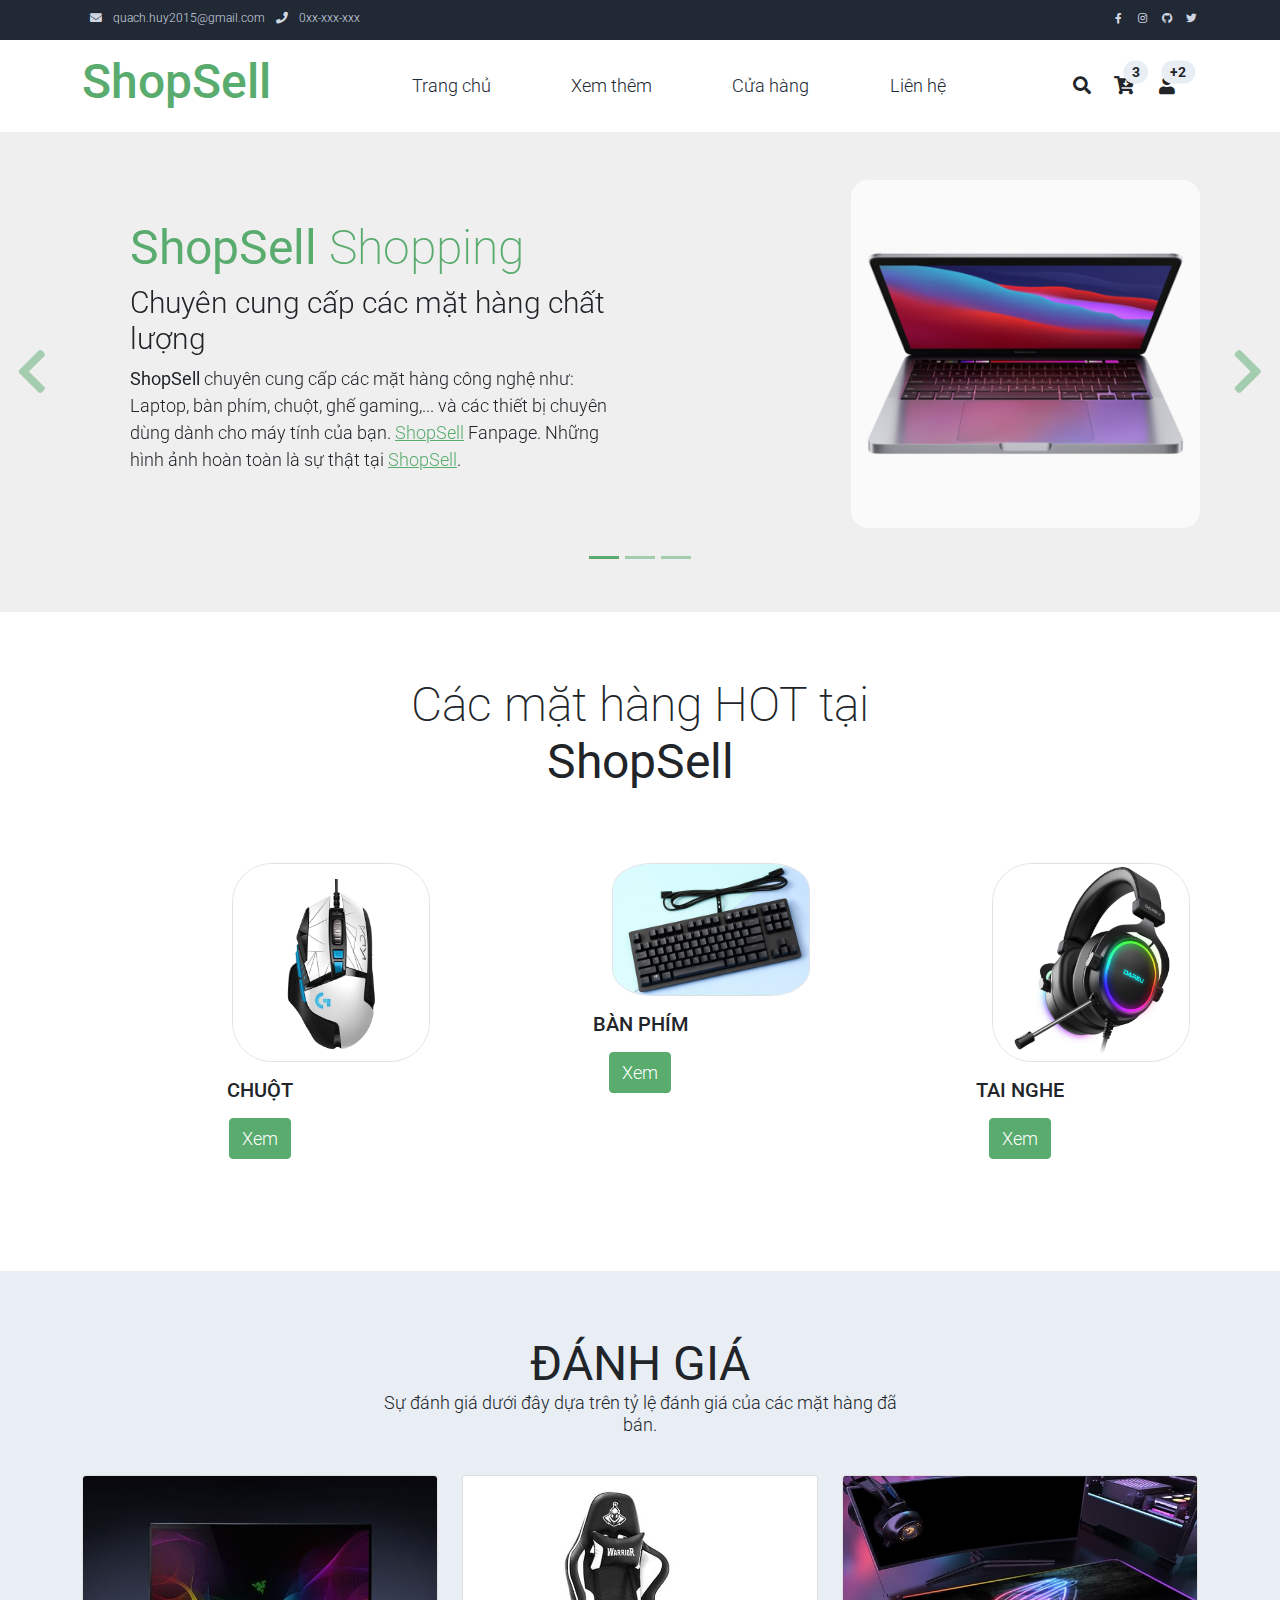
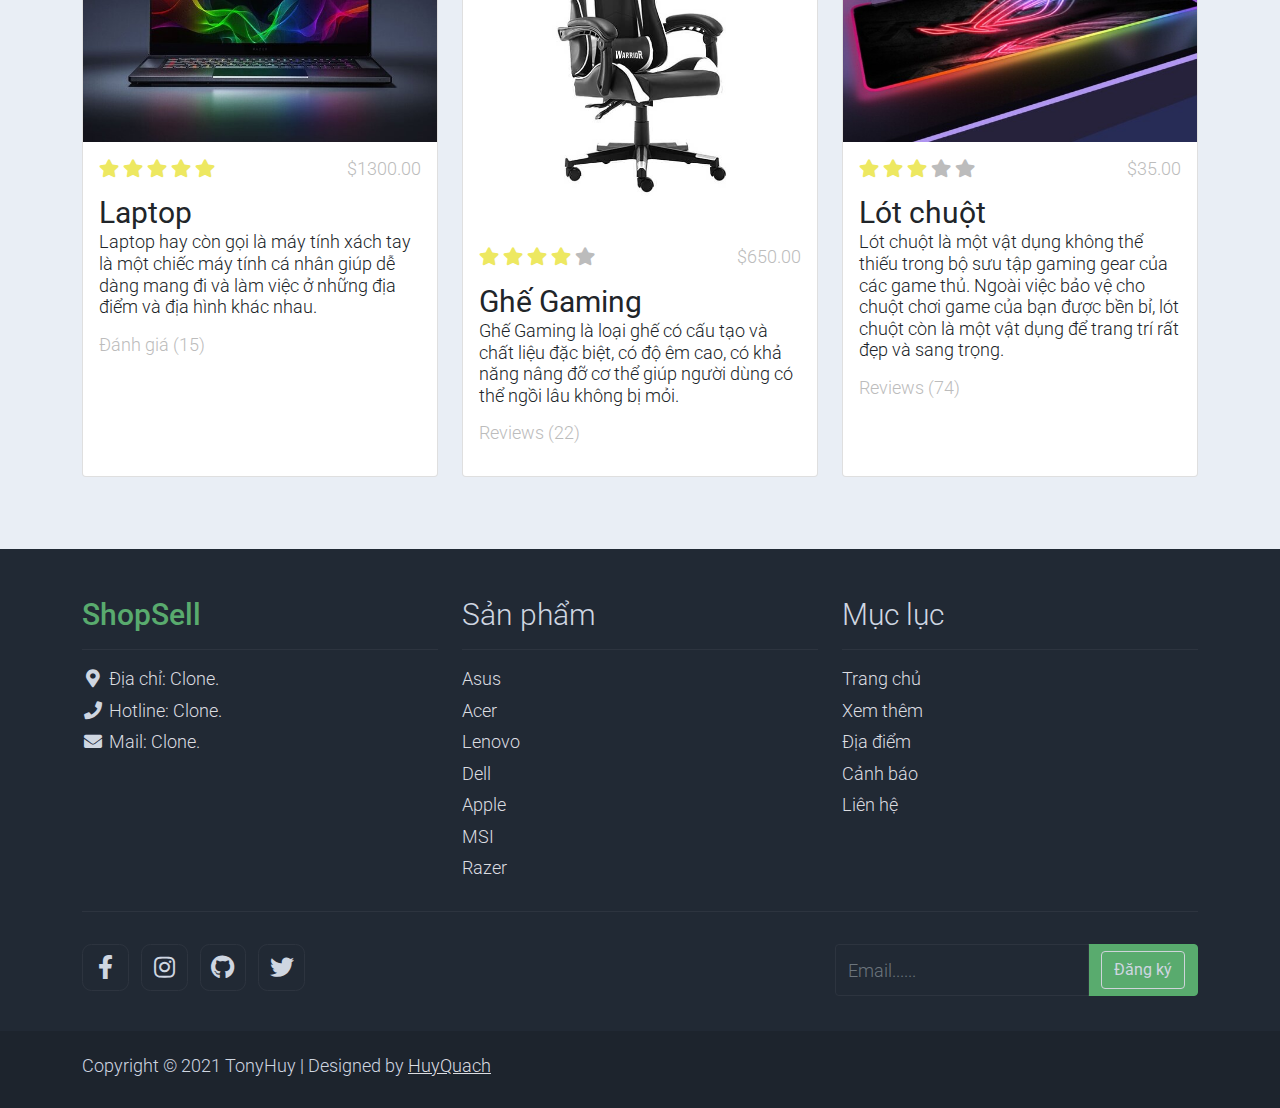
<file: index.html>
<!DOCTYPE html>
<html lang="en">
  <head>
    <meta charset="UTF-8" />
    <meta name="viewport" content="width=device-width, initial-scale=1.0" />
    <!-- LOGO WEBSITE-->
    <link rel="icon" type="image/png" href="./img-index/logo.png" />
    <!-- LINK CSS WEBSITE-->
     <link rel="stylesheet" href="./css/bootstrap.css" />
    <link rel="stylesheet" href="./css/fontawesome.min.css" />
    <link rel="stylesheet" href="./css/templatemo.css" />
    <link
      rel="stylesheet"
      href="https://fonts.googleapis.com/css2?family=Roboto:wght@100;200;300;400;500;700;900&display=swap"
    />
    <title>Shop - ShopSell</title>
  </head>
  <body>
    <!-- TOP NAV TAB email, hotline-->
    <nav
      class="navbar navbar-expand-lg bg-dark navbar-light d-none d-lg-block"
      id="templatemo_nav_top"
    >
      <div class="container text-light">
        <div class="w-100 d-flex justify-content-between">
          <div>
            <i class="fa fa-envelope mx-2" aria-hidden="true"></i>
            <!-- GMAIL TO SEND-->
            <a
              class="navbar-sm-brand text-light text-decoration-none"
              href="mailto:quach.huy2015@gmail.com"
              >quach.huy2015@gmail.com</a
            >
            <i class="fa fa-phone mx-2"></i>
            <!-- PHONE TO SEND-->
            <a
              class="navbar-sm-brand text-light text-decoration-none"
              href="tel:033-xxx-xxx"
              >0xx-xxx-xxx</a
            >
          </div>
          <div>
            <!-- LOGO FACEBOOK, INSTAGRAM, TWITTER, LINKEDIN TO SEND-->
            <a
              class="text-light"
              href="https://www.facebook.com/ThaiDuiHaha/"
              target="_blank"
              rel="sponsored"
              ><i class="fab fa-facebook-f fa-sm fa-fw me-2"></i
            ></a>
            <!-- LOGO FACEBOOK, INSTAGRAM, TWITTER, LINKEDIN TO SEND-->
            <a
              class="text-light"
              href="https://www.instagram.com/tony_huyy/"
              target="_blank"
              ><i class="fab fa-instagram fa-sm fa-fw me-2"></i
            ></a>
            <!-- LOGO FACEBOOK, INSTAGRAM, TWITTER, LINKEDIN TO SEND-->
            <a class="text-light" href="https://github.com/TonyyHuyy" target="_blank"
              ><i class="fab fa-github fa-sm fa-fw me-2"></i
            ></a>
            <!-- LOGO FACEBOOK, INSTAGRAM, TWITTER, LINKEDIN TO SEND-->
            <a
              class="text-light"
              href="https://www.twitter.com/"
              target="_blank"
              ><i class="fab fa-twitter fa-sm fa-fw"></i
            ></a>
          </div>
        </div>
      </div>
    </nav>
    <!-- Close Top Nav -->
    <!-- header TAB HOME, ABOUT, SHOP, CONTACT, SEARCH...-->
    <nav class="navbar navbar-expand-lg navbar-light shadow">
      <div class="container d-flex justify-content-between align-items-center">
        <a
          class="navbar-brand text-success logo h1 align-self-center"
          href="index.html"
        >
          ShopSell
        </a>

        <button
          class="navbar-toggler border-0"
          type="button"
          data-bs-toggle="collapse"
          data-bs-target="#templatemo_main_nav"
          aria-controls="navbarSupportedContent"
          aria-expanded="false"
          aria-label="Toggle navigation"
        >
          <span class="navbar-toggler-icon"></span>
        </button>

        <div
          class="
            align-self-center
            collapse
            navbar-collapse
            flex-fill
            d-lg-flex
            justify-content-lg-between
          "
          id="templatemo_main_nav"
        >
          <div class="flex-fill">
            <ul
              class="nav navbar-nav d-flex justify-content-between mx-lg-auto"
            >
              <li class="nav-item">
                <a class="nav-link" href="index.html">Trang chủ</a>
              </li>
              <li class="nav-item">
                <a class="nav-link" href="about.html">Xem thêm</a>
              </li>
              <li class="nav-item">
                <a class="nav-link" href="shopsell.html">Cửa hàng</a>
              </li>
              <li class="nav-item">
                <a class="nav-link" href="contact.html">Liên hệ</a>
              </li>
            </ul>
          </div>
          <div class="navbar align-self-center d-flex">
            <div
              class="d-lg-none flex-sm-fill mt-3 mb-4 col-7 col-sm-auto pr-3"
            >
              <div class="input-group">
                <input
                  type="text"
                  class="form-control"
                  id="inputMobileSearch"
                  placeholder="Search ..."
                />
                <div class="input-group-text">
                  <i class="fa fa-fw fa-search"></i>
                </div>
              </div>
            </div>
            <a
              class="nav-icon d-none d-lg-inline"
              href="#"
              data-bs-toggle="modal"
              data-bs-target="#templatemo_search"
            >
              <i class="fa fa-fw fa-search text-dark mr-2"></i>
            </a>
            <a class="nav-icon position-relative text-decoration-none" href="#">
              <i class="fa fa-fw fa-cart-arrow-down text-dark mr-1"></i>
              <span
                class="
                  position-absolute
                  top-0
                  left-100
                  translate-middle
                  badge
                  rounded-pill
                  bg-light
                  text-dark
                "
                >3</span
              >
            </a>
            <a class="nav-icon position-relative text-decoration-none" href="#">
              <i class="fa fa-fw fa-user text-dark mr-3"></i>
              <span
                class="
                  position-absolute
                  top-0
                  left-100
                  translate-middle
                  badge
                  rounded-pill
                  bg-light
                  text-dark
                "
                >+2</span
              >
            </a>
          </div>
        </div>
      </div>
    </nav>
    <!-- Close Header -->
    <!-- MODAL SEARCH-->
    <div
      class="modal fade bg-white"
      id="templatemo_search"
      tabindex="-1"
      role="dialog"
      aria-labelledby="exampleModalLabel"
      aria-hidden="true"
    >
      <div class="modal-dialog modal-lg" role="document">
        <div class="w-100 pt-1 mb-5 text-right">
          <button
            type="button"
            class="btn-close"
            data-bs-dismiss="modal"
            aria-label="Close"
          ></button>
        </div>
        <form
          action=""
          method="get"
          class="modal-content modal-body border-0 p-0"
        >
          <div class="input-group mb-2">
            <input
              type="text"
              class="form-control"
              id="inputModalSearch"
              name="q"
              placeholder="Tìm kiếm từ khóa ..."
            />
            <button
              type="submit"
              class="input-group-text bg-success text-light"
            >
              <i class="fa fa-fw fa-search text-white"></i>
            </button>
          </div>
        </form>
      </div>
    </div>
    <!-- close modal-->
    <!-- Start Banner Center shopping sell -->
    <div id="template-mo-zay-hero-carousel" class="carousel slide" data-bs-ride="carousel">
      <ol class="carousel-indicators">
          <li data-bs-target="#template-mo-zay-hero-carousel" data-bs-slide-to="0" class="active"></li>
          <li data-bs-target="#template-mo-zay-hero-carousel" data-bs-slide-to="1"></li>
          <li data-bs-target="#template-mo-zay-hero-carousel" data-bs-slide-to="2"></li>
      </ol>
      <div class="carousel-inner">
        <div class="carousel-item active">
          <div class="container">
            <div class="row p-5">
              <div class="mx-auto col-md-8 col-lg-6 order-lg-last">
                <img class="img-fluid" src="./img-index/banner_01.jpg" alt="Giày" />
              </div>
              <div class="col-lg-6 mb-0 d-flex align-items-center">
                <div class="text-align-left align-self-center">
                  <h1 class="h1 text-success"><b>ShopSell</b> Shopping</h1>
                  <h3 class="h2">Chuyên cung cấp các mặt hàng chất lượng</h3>
                  <p>
                    <b>ShopSell</b> chuyên cung cấp các mặt hàng công nghệ như: Laptop, bàn phím, chuột, ghế gaming,...
                    và các thiết bị chuyên dùng dành cho máy tính của bạn.
                    <a
                      rel="sponsored"
                      class="text-success"
                      href="https://facebook.com/ThaiDuiHaha/"
                      target="_blank"
                      >ShopSell</a
                    >
                    Fanpage. Những hình ảnh hoàn toàn là sự thật tại
                    <a
                      rel="sponsored"
                      class="text-success"
                      href="#clone"
                      target="_blank"
                      >ShopSell</a
                    >.
                  </p>
                </div>
              </div>
            </div>
          </div>
        </div>
        <div class="carousel-item">
          <div class="container">
            <div class="row p-5">
              <div class="mx-auto col-md-8 col-lg-6 order-lg-last">
                <img
                  class="img-fluid"
                  src="./img-index/banner_02.jpg"
                  alt="Vật dụng"
                />
              </div>
              <div class="col-lg-6 mb-0 d-flex align-items-center">
                <div class="text-align-left">
                  <h1 class="h1"><b>CHẤT LƯỢNG</b></h1>
                  <h3 class="h2">Tại <b>ShopSell</b> được đặt lên hàng đầu!</h3>
                  <p>
                    Khi mua sắm tại <b>ShopSell</b> nếu có gặp bất kỳ khó khăn
                    nào hãy liên hệ với chúng tôi tại:
                    <a
                      rel="sponsored"
                      class="text-success"
                      href="https://facebook.com/ThaiDuiHaha/"
                      target="_blank"
                      >ShopSell</a
                    >
                    , đây là Fanpage chính thức của cửa hàng.
                  </p>
                </div>
              </div>
            </div>
          </div>
        </div>
        <div class="carousel-item">
          <div class="container">
            <div class="row p-5">
              <div class="mx-auto col-md-8 col-lg-6 order-lg-last">
                <img
                  class="img-fluid"
                  src="./img-index/banner_03.jpg"
                  alt="Vật dụng"
                />
              </div>
              <div class="col-lg-6 mb-0 d-flex align-items-center">
                <div class="text-align-left">
                  <h1 class="h1"><b>CAM KẾT</b></h1>
                  <h3 class="h2"></h3>
                  <p>
                    Tại <strong>ShopSell</strong> các mặt hàng đã được qua kiểm
                    duyệt, đã được đánh giá chất lượng hoàn toàn là các mặt hàng
                    chính thức. Nếu phát hiện có sự lừa gạt của
                    <strong>ShopSell</strong> chúng tôi cam kết sẽ hoàn trả lại
                    100% tiền của mặt hàng và đền bù gấp 10 lần.
                  </p>
                </div>
              </div>
            </div>
          </div>
        </div>
      </div>
      <a class="carousel-control-prev text-decoration-none w-auto ps-3" href="#template-mo-zay-hero-carousel" role="button" data-bs-slide="prev">
        <i class="fas fa-chevron-left"></i>
    </a>
    <a class="carousel-control-next text-decoration-none w-auto pe-3" href="#template-mo-zay-hero-carousel" role="button" data-bs-slide="next">
        <i class="fas fa-chevron-right"></i>
    </a>
    </div>
    <!-- End Banner Center shopping sell-->
    <!--BOTTOM SHOP -->
    <section class="container py-5">
      <div class="row text-center pt-3">
        <div class="col-lg-6 m-auto">
          <h1 class="h1">
            Các mặt hàng HOT tại <b>ShopSell</b>
          </h1>
          <!-- <p>
            Excepteur sint occaecat cupidatat non proident, sunt in culpa qui
            officia deserunt mollit anim id est laborum.
          </p> -->
        </div>
      </div>
      <div class="row">
        <div class="col-12 col-md-4 p-5 mt-3">
          <a href="#"
            ><img
              src="./img-index/chuot.png"
              class="rounded-circle img-fluid border"
          /></a>
          <h5 class="text-center mt-3 mb-3">CHUỘT</h5>
          <p class="text-center"><a class="btn btn-success" href="./shopsell.html">Xem</a></p>
        </div>
        <div class="col-12 col-md-4 p-5 mt-3">
          <a href="#"
            ><img
              src="./img-index/banphim.jpg"
              class="rounded-circle img-fluid border"
          /></a>
          <h2 class="h5 text-center mt-3 mb-3">BÀN PHÍM</h2>
          <p class="text-center"><a class="btn btn-success" href="./shopsell.html">Xem</a></p>
        </div>
        <div class="col-12 col-md-4 p-5 mt-3">
          <a href="#"
            ><img
              src="./img-index/tainghe.png"
              class="rounded-circle img-fluid border"
          /></a>
          <h2 class="h5 text-center mt-3 mb-3">TAI NGHE</h2>
          <p class="text-center">
            <a class="btn btn-success" href="./shopsell.html">Xem</a>
          </p>
        </div>
      </div>
    </section>
    <!-- End BOTTOM SHOP -->
    <!-- Start Featured Product bottom assess -->
    <section class="bg-light">
      <div class="container py-5">
        <div class="row text-center py-3">
          <div class="col-lg-6 m-auto">
            <b class="h1"><b>ĐÁNH GIÁ</b></h1>
            <p>
              Sự đánh giá dưới đây dựa trên tỷ lệ đánh giá của các mặt hàng đã bán.
            </p>
          </div>
        </div>
        <div class="row">
          <div class="col-12 col-md-4 mb-4">
            <div class="card h-100">
              <a href="shop-single.html">
                <img
                  src="./img-index/laptop.jpg"
                  class="card-img-top"
                  alt="..."
                />
              </a>
              <div class="card-body">
                <ul class="list-unstyled d-flex justify-content-between">
                  <li>
                    <i class="text-warning fa fa-star"></i>
                    <i class="text-warning fa fa-star"></i>
                    <i class="text-warning fa fa-star"></i>
                    <i class="text-warning fa fa-star"></i>
                    <i class="text-warning fa fa-star"></i>
                  </li>
                  <li class="text-muted text-right">$1300.00</li>
                </ul>
                <a
                  href="shop-single.html"
                  class="h2 text-decoration-none text-dark"
                  ><b>Laptop</b></a
                >
                <p class="card-text">
                  Laptop hay còn gọi là máy tính xách tay là một chiếc máy tính cá nhân giúp dễ dàng mang đi và làm việc ở những địa điểm và địa hình khác nhau.
                </p>
                <p class="text-muted">Đánh giá (15)</p>
              </div>
            </div>
          </div>
          <div class="col-12 col-md-4 mb-4">
            <div class="card h-100">
              <a href="shop-single.html">
                <img
                  src="./img-index/ghegaming.jpg"
                  class="card-img-top"
                  alt="..."
                />
              </a>
              <div class="card-body">
                <ul class="list-unstyled d-flex justify-content-between">
                  <li>
                    <i class="text-warning fa fa-star"></i>
                    <i class="text-warning fa fa-star"></i>
                    <i class="text-warning fa fa-star"></i>
                    <i class="text-warning fa fa-star"></i>
                    <i class="text-muted fa fa-star"></i>
                  </li>
                  <li class="text-muted text-right">$650.00</li>
                </ul>
                <a
                  href="shop-single.html"
                  class="h2 text-decoration-none text-dark"
                  ><b>Ghế Gaming</b></a
                >
                <p class="card-text">
                  Ghế Gaming là loại ghế có cấu tạo và chất liệu đặc biệt, có độ êm cao, có khả năng nâng đỡ cơ thể giúp người dùng có thể ngồi lâu không bị mỏi.
                </p>
                <p class="text-muted">Reviews (22)</p>
              </div>
            </div>
          </div>
          <div class="col-12 col-md-4 mb-4">
            <div class="card h-100">
              <a href="shop-single.html">
                <img
                  src="./img-index/lotchuot.jpg"
                  class="card-img-top"
                  alt="..."
                />
              </a>
              <div class="card-body">
                <ul class="list-unstyled d-flex justify-content-between">
                  <li>
                    <i class="text-warning fa fa-star"></i>
                    <i class="text-warning fa fa-star"></i>
                    <i class="text-warning fa fa-star"></i>
                    <i class="text-muted fa fa-star"></i>
                    <i class="text-muted fa fa-star"></i>
                  </li>
                  <li class="text-muted text-right">$35.00</li>
                </ul>
                <a
                  href="shop-single.html"
                  class="h2 text-decoration-none text-dark"
                  ><b>Lót chuột</b></a
                >
                <p class="card-text">
                  Lót chuột là một vật dụng không thể thiếu trong bộ sưu tập gaming gear của các game thủ. Ngoài việc bảo vệ cho chuột chơi game của bạn được bền bỉ, lót chuột còn là một vật dụng để trang trí rất đẹp và sang trọng.
                </p>
                <p class="text-muted">Reviews (74)</p>
              </div>
            </div>
          </div>
        </div>
      </div>
    </section>
    <!-- End Featured Product -->
    <!-- Start Footer bottom-->
    <footer class="bg-dark" id="tempaltemo_footer">
      <div class="container">
          <div class="row">

              <div class="col-md-4 pt-5">
                  <h2 class="h2 text-success border-bottom pb-3 border-light logo">ShopSell</h2>
                  <ul class="list-unstyled text-light footer-link-list">
                      <li>
                          <i class="fas fa-map-marker-alt fa-fw"></i>
                          <a class="text-decoration-none" href="address:clone">Địa chỉ:
                            Clone.</a>

                      </li>
                      <li>
                          <i class="fa fa-phone fa-fw"></i>
                          <a class="text-decoration-none" href="tel:010-020-0340">Hotline:
                          Clone.</a>
                      </li>
                      <li>
                          <i class="fa fa-envelope fa-fw"></i>
                          <a class="text-decoration-none" href="mailto:quach.huy2015@gmail.com">
                            Mail: Clone.</a>
                      </li>
                  </ul>
              </div>

              <div class="col-md-4 pt-5">
                  <h2 class="h2 text-light border-bottom pb-3 border-light">Sản phẩm</h2>
                  <ul class="list-unstyled text-light footer-link-list">
                      <li><a class="text-decoration-none" href="#Asus">Asus</a></li>
                      <li><a class="text-decoration-none" href="#Acer">Acer</a></li>
                      <li><a class="text-decoration-none" href="#Lenovo">Lenovo</a></li>
                      <li><a class="text-decoration-none" href="#Dell">Dell</a></li>
                      <li><a class="text-decoration-none" href="#Apple">Apple</a></li>
                      <li><a class="text-decoration-none" href="#MSI">MSI</a></li>
                      <li><a class="text-decoration-none" href="#Razer">Razer</a></li>
                  </ul>
              </div>

              <div class="col-md-4 pt-5">
                  <h2 class="h2 text-light border-bottom pb-3 border-light">Mục lục</h2>
                  <ul class="list-unstyled text-light footer-link-list">
                      <li><a class="text-decoration-none" href="index.html">Trang chủ</a></li>
                      <li><a class="text-decoration-none" href="about.html">Xem thêm</a></li>
                      <li><a class="text-decoration-none" href="#index.html">Địa điểm</a></li>
                      <li><a class="text-decoration-none" href="#index.html">Cảnh báo</a></li>
                      <li><a class="text-decoration-none" href="contact.html">Liên hệ</a></li>
                  </ul>
              </div>

          </div>

          <div class="row text-light mb-4">
              <div class="col-12 mb-3">
                  <div class="w-100 my-3 border-top border-light"></div>
              </div>
              <div class="col-auto me-auto">
                  <ul class="list-inline text-left footer-icons">
                      <li class="list-inline-item border border-light rounded-circle text-center">
                          <a class="text-light text-decoration-none" target="_blank" href="http://facebook.com/ThaiDuiHaha"><i class="fab fa-facebook-f fa-lg fa-fw"></i></a>
                      </li>
                      <li class="list-inline-item border border-light rounded-circle text-center">
                          <a class="text-light text-decoration-none" target="_blank" href="https://www.instagram.com/tony_huyy"><i class="fab fa-instagram fa-lg fa-fw"></i></a>
                      </li>
                      <li class="list-inline-item border border-light rounded-circle text-center">
                          <a class="text-light text-decoration-none" target="_blank" href="https://github.com/TonyyHuyy"><i class="fab fa-github fa-lg fa-fw"></i></a>
                      </li>
                      <li class="list-inline-item border border-light rounded-circle text-center">
                          <a class="text-light text-decoration-none" target="_blank" href="https://www.twitter.com/"><i class="fab fa-twitter fa-lg fa-fw"></i></a>
                      </li>
                  </ul>
              </div>
              <div class="col-auto">
                  <label class="sr-only" for="subscribeEmail">Email......</label>
                  <div class="input-group mb-2">
                      <input type="text" class="form-control bg-dark border-light" id="subscribeEmail" placeholder="Email......" style="color:white";>
                      <div class="input-group-text btn-success text-light"><button
                        type="submit"
                        class="input-group-text bg-success text-light"
                      >Đăng ký</button></div>
                  </div>
              </div>
          </div>
      </div>

      <div class="w-100 bg-black py-3">
          <div class="container">
              <div class="row pt-2">
                  <div class="col-12">
                      <p class="text-left text-light">
                          Copyright &copy; 2021 TonyHuy
                          | Designed by <a rel="sponsored" href="https://facebook.com/ThaiDuiHaha" target="_blank">HuyQuach</a>
                      </p>
                  </div>
              </div>
          </div>
      </div>

  </footer>
  <!-- End Footer bottom-->
    <!--LINK JS WEBSITE CLONE-->
    <script src="./js-clone/jquery-1.11.0.min.js"></script>
    <script src="./js-clone/jquery-migrate-1.2.1.min.js"></script>
    <script src="./js-clone/templatemo.js"></script>
  <script src="./js-clone/bootstrap.bundle.min.js"></script>
  </body>
</html>
</file>
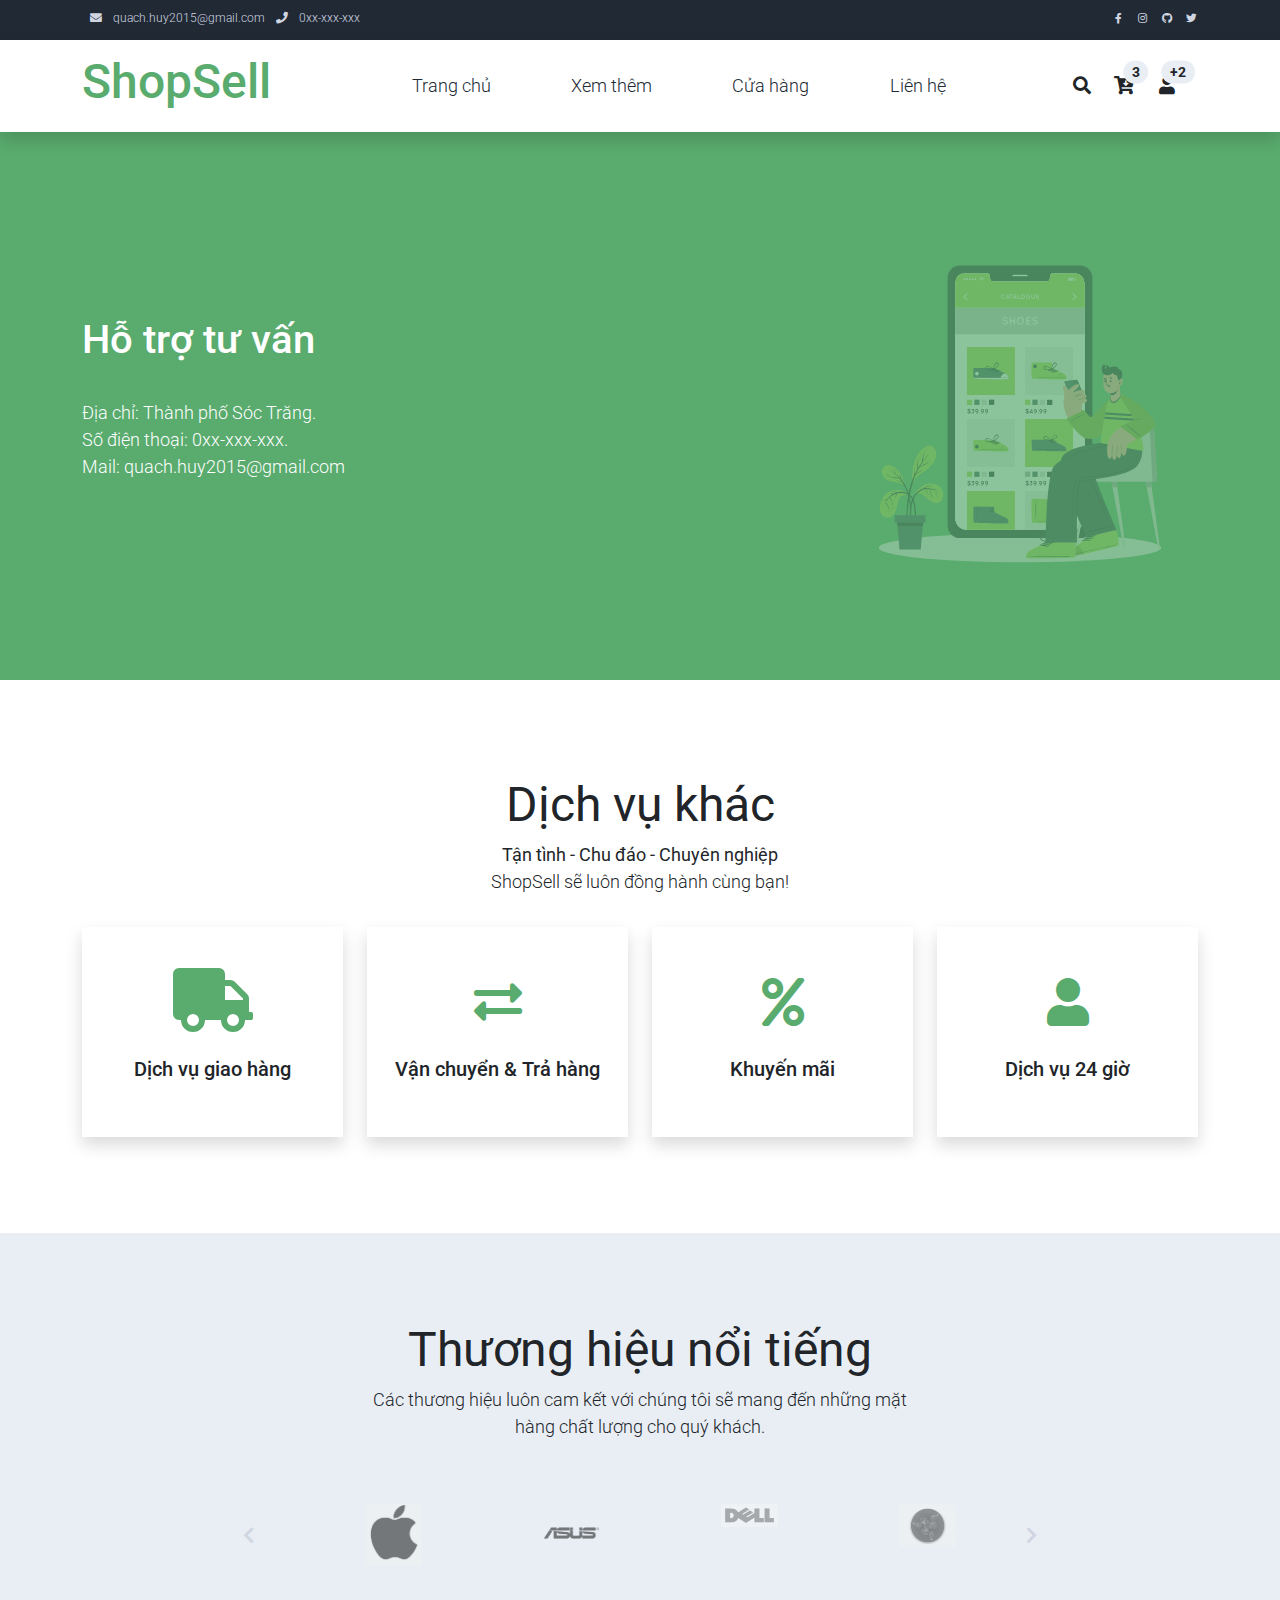
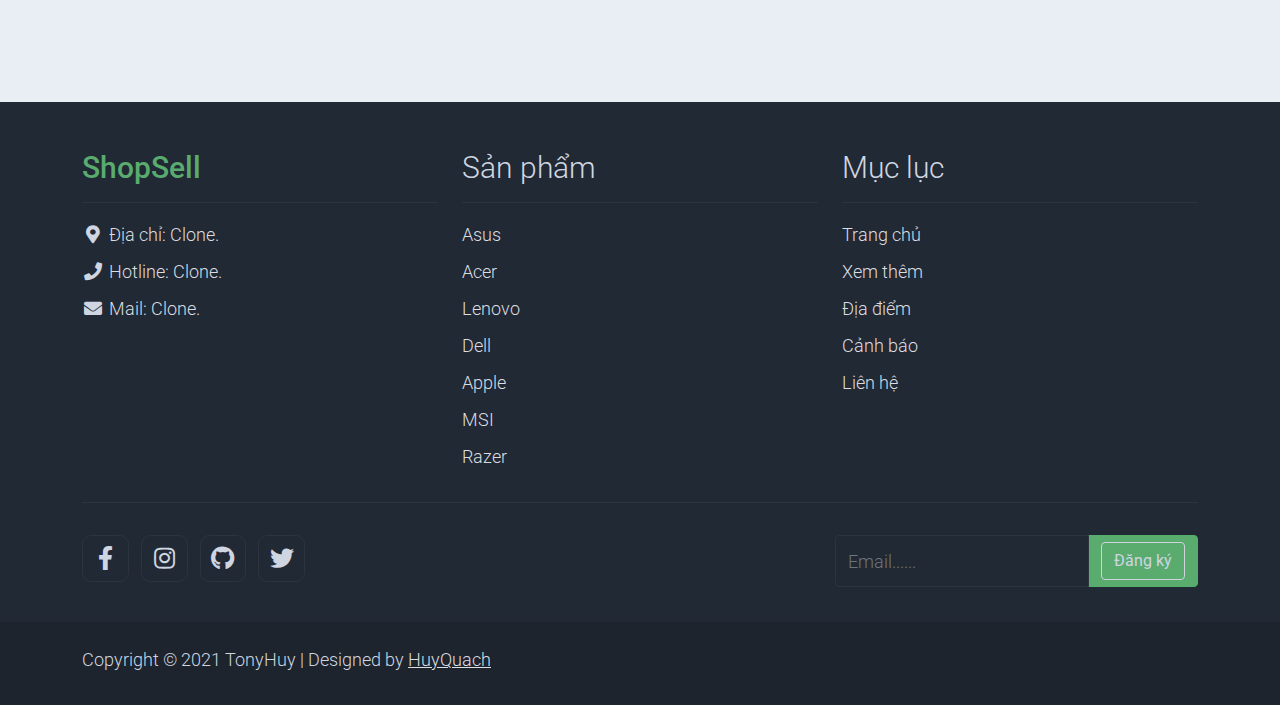
<file: about.html>
<!DOCTYPE html>
<html lang="en">
  <head>
    <meta charset="UTF-8" />
    <meta http-equiv="X-UA-Compatible" content="IE=edge" />
    <meta name="viewport" content="width=device-width, initial-scale=1.0" />
    <!-- LOGO WEBSITE-->
    <link rel="icon" type="image/png" href="./img-index/logo.png" />
    <!-- LINK CSS WEBSITE-->
    <link rel="stylesheet" href="./css/bootstrap.css" />
    <link rel="stylesheet" href="./css/fontawesome.min.css" />
    <link rel="stylesheet" href="./css/templatemo.css" />
    <link
      rel="stylesheet"
      href="https://fonts.googleapis.com/css2?family=Roboto:wght@100;200;300;400;500;700;900&display=swap"
    />
    <title>ShopSell - Support</title>
  </head>
  <body>
    <!-- TOP NAV TAB email, hotline-->
    <nav
      class="navbar navbar-expand-lg bg-dark navbar-light d-none d-lg-block"
      id="templatemo_nav_top"
    >
      <div class="container text-light">
        <div class="w-100 d-flex justify-content-between">
          <div>
            <i class="fa fa-envelope mx-2"></i>
            <a
              class="navbar-sm-brand text-light text-decoration-none"
              href="mailto:quach.huy2015@gmail.com"
              >quach.huy2015@gmail.com</a
            >
            <i class="fa fa-phone mx-2"></i>
            <a
              class="navbar-sm-brand text-light text-decoration-none"
              href="tel:0xx-xxx-xxx"
              >0xx-xxx-xxx</a
            >
          </div>
          <div>
            <a
              class="text-light"
              href="https://www.facebook.com/ThaiDuiHaha/"
              target="_blank"
              rel="sponsored"
              ><i class="fab fa-facebook-f fa-sm fa-fw me-2"></i
            ></a>
            <a
              class="text-light"
              href="https://www.instagram.com/tony_huyy/"
              target="_blank"
              ><i class="fab fa-instagram fa-sm fa-fw me-2"></i
            ></a>
            <a
              class="text-light"
              href="https://github.com/TonyyHuyy"
              target="_blank"
              ><i class="fab fa-github fa-sm fa-fw me-2"></i
            ></a>
            <a
              class="text-light"
              href="https://www.twitter.com/"
              target="_blank"
              ><i class="fab fa-twitter fa-sm fa-fw"></i
            ></a>
          </div>
        </div>
      </div>
    </nav>
    <!-- stop NAV TAB email, hotline-->
    <!-- header TAB HOME, ABOUT, SHOP, CONTACT, SEARCH...-->
    <nav class="navbar navbar-expand-lg navbar-light shadow">
      <div class="container d-flex justify-content-between align-items-center">
        <a
          class="navbar-brand text-success logo h1 align-self-center"
          href="index.html"
        >
          ShopSell
        </a>

        <button
          class="navbar-toggler border-0"
          type="button"
          data-bs-toggle="collapse"
          data-bs-target="#templatemo_main_nav"
          aria-controls="navbarSupportedContent"
          aria-expanded="false"
          aria-label="Toggle navigation"
        >
          <span class="navbar-toggler-icon"></span>
        </button>

        <div
          class="
            align-self-center
            collapse
            navbar-collapse
            flex-fill
            d-lg-flex
            justify-content-lg-between
          "
          id="templatemo_main_nav"
        >
          <div class="flex-fill">
            <ul
              class="nav navbar-nav d-flex justify-content-between mx-lg-auto"
            >
              <li class="nav-item">
                <a class="nav-link" href="index.html">Trang chủ</a>
              </li>
              <li class="nav-item">
                <a class="nav-link" href="about.html">Xem thêm</a>
              </li>
              <li class="nav-item">
                <a class="nav-link" href="shopsell.html">Cửa hàng</a>
              </li>
              <li class="nav-item">
                <a class="nav-link" href="contact.html">Liên hệ</a>
              </li>
            </ul>
          </div>
          <div class="navbar align-self-center d-flex">
            <div
              class="d-lg-none flex-sm-fill mt-3 mb-4 col-7 col-sm-auto pr-3"
            >
              <div class="input-group">
                <input
                  type="text"
                  class="form-control"
                  id="inputMobileSearch"
                  placeholder="Search ..."
                />
                <div class="input-group-text">
                  <i class="fa fa-fw fa-search"></i>
                </div>
              </div>
            </div>
            <a
              class="nav-icon d-none d-lg-inline"
              href="#"
              data-bs-toggle="modal"
              data-bs-target="#templatemo_search"
            >
              <i class="fa fa-fw fa-search text-dark mr-2"></i>
            </a>
            <a class="nav-icon position-relative text-decoration-none" href="#">
              <i class="fa fa-fw fa-cart-arrow-down text-dark mr-1"></i>
              <span
                class="
                  position-absolute
                  top-0
                  left-100
                  translate-middle
                  badge
                  rounded-pill
                  bg-light
                  text-dark
                "
                >3</span
              >
            </a>
            <a class="nav-icon position-relative text-decoration-none" href="#">
              <i class="fa fa-fw fa-user text-dark mr-3"></i>
              <span
                class="
                  position-absolute
                  top-0
                  left-100
                  translate-middle
                  badge
                  rounded-pill
                  bg-light
                  text-dark
                "
                >+2</span
              >
            </a>
          </div>
        </div>
      </div>
    </nav>
    <!-- Close Header -->
    <!-- MODAL SEARCH-->
    <div
      class="modal fade bg-white"
      id="templatemo_search"
      tabindex="-1"
      role="dialog"
      aria-labelledby="exampleModalLabel"
      aria-hidden="true"
    >
      <div class="modal-dialog modal-lg" role="document">
        <div class="w-100 pt-1 mb-5 text-right">
          <button
            type="button"
            class="btn-close"
            data-bs-dismiss="modal"
            aria-label="Close"
          ></button>
        </div>
        <form
          action=""
          method="get"
          class="modal-content modal-body border-0 p-0"
        >
          <div class="input-group mb-2">
            <input
              type="text"
              class="form-control"
              id="inputModalSearch"
              name="q"
              placeholder="Tìm kiếm từ khóa ..."
            />
            <button
              type="submit"
              class="input-group-text bg-success text-light"
            >
              <i class="fa fa-fw fa-search text-white"></i>
            </button>
          </div>
        </form>
      </div>
    </div>
    <!-- close modal-->
    <section class="bg-success py-5">
      <div class="container">
        <div class="row align-items-center py-5">
          <div class="col-md-8 text-white">
            <h1>Hỗ trợ tư vấn</h1>
            <br>Địa chỉ: Thành phố Sóc Trăng.</br>
            Số điện thoại: 0xx-xxx-xxx.</br>
            Mail: quach.huy2015@gmail.com</p>
          </div>
          <div class="col-md-4">
            <img class="class-img" src="./img-index/about-hero.svg" alt="#" />
          </div>
        </div>
      </div>
    </section>
    <!-- Close Banner -->

    <!-- Start Section -->
    <section class="container py-5">
      <div class="row text-center pt-5 pb-3">
        <div class="col-lg-6 m-auto">
          <h1 class="h1"><b>Dịch vụ khác</b></h1>
          <p>
            <strong>Tận tình - Chu đáo - Chuyên nghiệp</strong>
          </br> ShopSell sẽ luôn đồng hành cùng bạn!
          </p>
        </div>
      </div>
      <div class="row">
        <div class="col-md-6 col-lg-3 pb-5">
          <div class="h-100 py-5 services-icon-wap shadow">
            <div class="h1 text-success text-center">
              <i class="fa fa-truck fa-lg"></i>
            </div>
            <h2 class="h5 mt-4 text-center">Dịch vụ giao hàng</h2>
          </div>
        </div>

        <div class="col-md-6 col-lg-3 pb-5">
          <div class="h-100 py-5 services-icon-wap shadow">
            <div class="h1 text-success text-center">
              <i class="fas fa-exchange-alt"></i>
            </div>
            <h2 class="h5 mt-4 text-center">
              Vận chuyển & Trả hàng </h2>
          </div>
        </div>

        <div class="col-md-6 col-lg-3 pb-5">
          <div class="h-100 py-5 services-icon-wap shadow">
            <div class="h1 text-success text-center">
              <i class="fa fa-percent"></i>
            </div>
            <h2 class="h5 mt-4 text-center">Khuyến mãi</h2>
          </div>
        </div>

        <div class="col-md-6 col-lg-3 pb-5">
          <div class="h-100 py-5 services-icon-wap shadow">
            <div class="h1 text-success text-center">
              <i class="fa fa-user"></i>
            </div>
            <h2 class="h5 mt-4 text-center">Dịch vụ 24 giờ</h2>
          </div>
        </div>
      </div>
    </section>
    <!-- End Section -->
    <!-- Start Brands -->
    <section class="bg-light py-5">
      <div class="container my-4">
          <div class="row text-center py-3">
              <div class="col-lg-6 m-auto">
                  <h1 class="h1"><b>Thương hiệu nổi tiếng</b></h1>
                  <p>
                      Các thương hiệu luôn cam kết với chúng tôi sẽ mang đến những mặt hàng chất lượng cho quý khách.
                  </p>
              </div>
              <div class="col-lg-9 m-auto tempaltemo-carousel">
                  <div class="row d-flex flex-row">
                      <!--Controls-->
                      <div class="col-1 align-self-center">
                          <a class="h1" href="#templatemo-slide-brand" role="button" data-bs-slide="prev">
                              <i class="text-light fas fa-chevron-left"></i>
                          </a>
                      </div>
                      <!--End Controls-->

                      <!--Carousel Wrapper-->
                      <div class="col">
                          <div class="carousel slide carousel-multi-item pt-2 pt-md-0" id="templatemo-slide-brand" data-bs-ride="carousel">
                              <!--Slides-->
                              <div class="carousel-inner product-links-wap" role="listbox">

                                  <!--First slide-->
                                  <div class="carousel-item active">
                                      <div class="row">
                                          <div class="col-3 p-md-5">
                                              <a href="#"><img class="img-fluid brand-img" src="./img-index/logo_apple.png" alt="Brand Logo"></a>
                                          </div>
                                          <div class="col-3 p-md-5">
                                              <a href="#"><img class="img-fluid brand-img" src="./img-index/logo_asus.png" alt="Brand Logo"></a>
                                          </div>
                                          <div class="col-3 p-md-5">
                                              <a href="#"><img class="img-fluid brand-img" src="./img-index/logo_dell.jpg" alt="Brand Logo"></a>
                                          </div>
                                          <div class="col-3 p-md-5">
                                              <a href="#"><img class="img-fluid brand-img" src="./img-index/logo_razer.png" alt="Brand Logo"></a>
                                          </div>
                                      </div>
                                  </div>
                                  <!--End First slide-->

                                  <!--Second slide-->
                                  <div class="carousel-item">
                                      <div class="row">
                                          <div class="col-3 p-md-5">
                                              <a href="#"><img class="img-fluid brand-img" src="./img-index/logo_acer.png" alt="Brand Logo"></a>
                                          </div>
                                          <div class="col-3 p-md-5">
                                              <a href="#"><img class="img-fluid brand-img" src="./img-index/logo_lenovo.jpg" alt="Brand Logo"></a>
                                          </div>
                                          <div class="col-3 p-md-5">
                                              <a href="#"><img class="img-fluid brand-img" src="./img-index/logo_msi.png" alt="Brand Logo"></a>
                                          </div>
                                          <div class="col-3 p-md-5">
                                              <a href="#"><img class="img-fluid brand-img" src="./img-index/logo_hp.jpg" alt="Brand Logo"></a>
                                          </div>
                                      </div>
                                  </div>
                                  <!--End Second slide-->
                              </div>
                              <!--End Slides-->
                          </div>
                      </div>
                      <!--End Carousel Wrapper-->

                      <!--Controls-->
                      <div class="col-1 align-self-center">
                          <a class="h1" href="#templatemo-slide-brand" role="button" data-bs-slide="next">
                              <i class="text-light fas fa-chevron-right"></i>
                          </a>
                      </div>
                      <!--End Controls-->
                  </div>
              </div>
          </div>
      </div>
  </section>
  <!--End Brands-->
   <!-- Start Footer bottom-->
   <footer class="bg-dark" id="tempaltemo_footer">
    <div class="container">
        <div class="row">

            <div class="col-md-4 pt-5">
                <h2 class="h2 text-success border-bottom pb-3 border-light logo">ShopSell</h2>
                <ul class="list-unstyled text-light footer-link-list">
                    <li>
                        <i class="fas fa-map-marker-alt fa-fw"></i>
                        <a class="text-decoration-none" href="address:clone">Địa chỉ:
                          Clone.</a>

                    </li>
                    <li>
                        <i class="fa fa-phone fa-fw"></i>
                        <a class="text-decoration-none" href="tel:010-020-0340">Hotline:
                        Clone.</a>
                    </li>
                    <li>
                        <i class="fa fa-envelope fa-fw"></i>
                        <a class="text-decoration-none" href="mailto:quach.huy2015@gmail.com">
                          Mail: Clone.</a>
                    </li>
                </ul>
            </div>

            <div class="col-md-4 pt-5">
                <h2 class="h2 text-light border-bottom pb-3 border-light">Sản phẩm</h2>
                <ul class="list-unstyled text-light footer-link-list">
                    <li><a class="text-decoration-none" href="#Asus">Asus</a></li>
                    <li><a class="text-decoration-none" href="#Acer">Acer</a></li>
                    <li><a class="text-decoration-none" href="#Lenovo">Lenovo</a></li>
                    <li><a class="text-decoration-none" href="#Dell">Dell</a></li>
                    <li><a class="text-decoration-none" href="#Apple">Apple</a></li>
                    <li><a class="text-decoration-none" href="#MSI">MSI</a></li>
                    <li><a class="text-decoration-none" href="#Razer">Razer</a></li>
                </ul>
            </div>

            <div class="col-md-4 pt-5">
                <h2 class="h2 text-light border-bottom pb-3 border-light">Mục lục</h2>
                <ul class="list-unstyled text-light footer-link-list">
                    <li><a class="text-decoration-none" href="index.html">Trang chủ</a></li>
                    <li><a class="text-decoration-none" href="about.html">Xem thêm</a></li>
                    <li><a class="text-decoration-none" href="#index.html">Địa điểm</a></li>
                    <li><a class="text-decoration-none" href="#index.html">Cảnh báo</a></li>
                    <li><a class="text-decoration-none" href="contact.html">Liên hệ</a></li>
                </ul>
            </div>

        </div>

        <div class="row text-light mb-4">
            <div class="col-12 mb-3">
                <div class="w-100 my-3 border-top border-light"></div>
            </div>
            <div class="col-auto me-auto">
                <ul class="list-inline text-left footer-icons">
                    <li class="list-inline-item border border-light rounded-circle text-center">
                        <a class="text-light text-decoration-none" target="_blank" href="http://facebook.com/ThaiDuiHaha"><i class="fab fa-facebook-f fa-lg fa-fw"></i></a>
                    </li>
                    <li class="list-inline-item border border-light rounded-circle text-center">
                        <a class="text-light text-decoration-none" target="_blank" href="https://www.instagram.com/tony_huyy"><i class="fab fa-instagram fa-lg fa-fw"></i></a>
                    </li>
                    <li class="list-inline-item border border-light rounded-circle text-center">
                        <a class="text-light text-decoration-none" target="_blank" href="https://github.com/TonyyHuyy"><i class="fab fa-github fa-lg fa-fw"></i></a>
                    </li>
                    <li class="list-inline-item border border-light rounded-circle text-center">
                        <a class="text-light text-decoration-none" target="_blank" href="https://www.twitter.com/"><i class="fab fa-twitter fa-lg fa-fw"></i></a>
                    </li>
                </ul>
            </div>
            <div class="col-auto">
                <label class="sr-only" for="subscribeEmail">Email......</label>
                <div class="input-group mb-2">
                    <input type="text" class="form-control bg-dark border-light" id="subscribeEmail" placeholder="Email......" style="color:white";>
                    <div class="input-group-text btn-success text-light"><button
                      type="submit"
                      class="input-group-text bg-success text-light"
                    >Đăng ký</button></div>
                </div>
            </div>
        </div>
    </div>

    <div class="w-100 bg-black py-3">
        <div class="container">
            <div class="row pt-2">
                <div class="col-12">
                    <p class="text-left text-light">
                        Copyright &copy; 2021 TonyHuy
                        | Designed by <a rel="sponsored" href="https://facebook.com/ThaiDuiHaha" target="_blank">HuyQuach</a>
                    </p>
                </div>
            </div>
        </div>
    </div>

</footer>
    <!--LINK JS WEBSITE CLONE-->
    <script src="./js-clone/bootstrap.bundle.min.js"></script>
    <script src="./js-clone/jquery-1.11.0.min.js"></script>
    <script src="./js-clone/jquery-migrate-1.2.1.min.js"></script>
    <script src="./js-clone/templatemo.js"></script>
  </body>
</html>
</file>
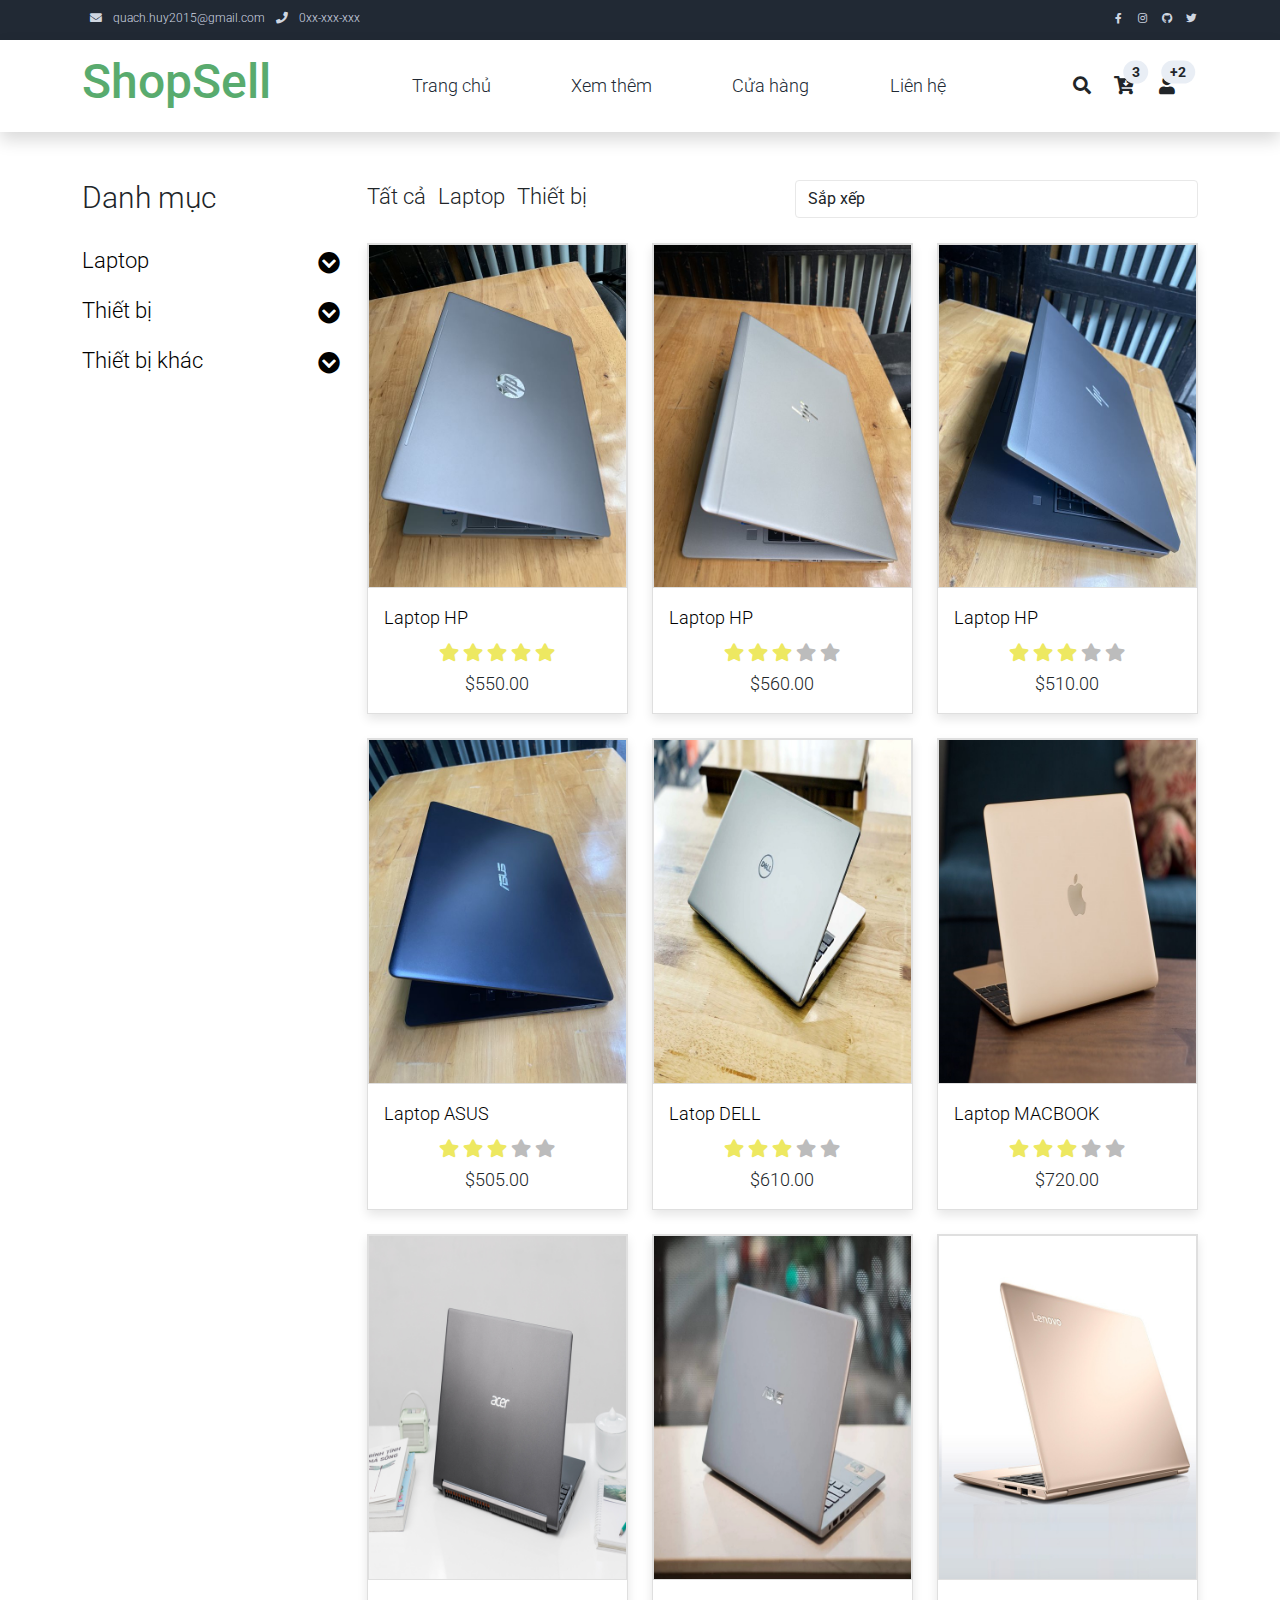
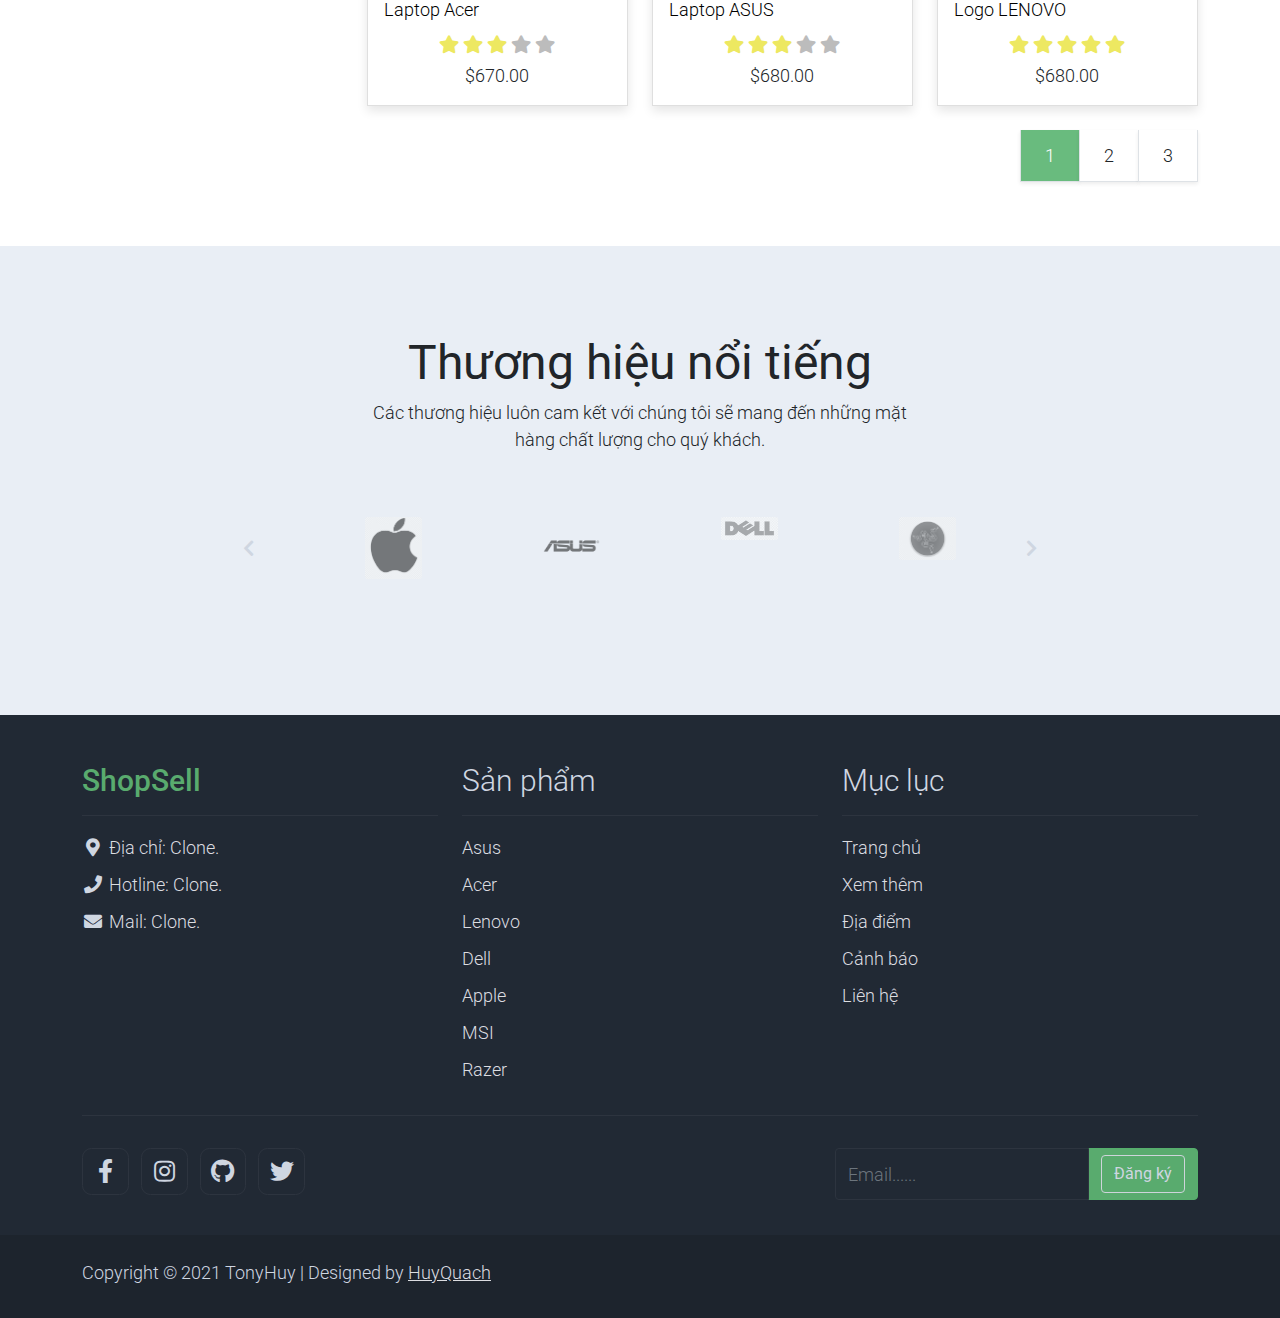
<file: shopsell.html>
<!DOCTYPE html>
<html lang="en">
  <head>
    <meta charset="UTF-8" />
    <meta http-equiv="X-UA-Compatible" content="IE=edge" />
    <meta name="viewport" content="width=device-width, initial-scale=1.0" />
    <!-- LOGO WEBSITE-->
    <link rel="icon" type="image/png" href="./img-index/logo.png" />
    <!-- LINK CSS WEBSITE-->
    <link rel="stylesheet" href="./css/bootstrap.css" />
    <link rel="stylesheet" href="./css/fontawesome.min.css" />
    <link rel="stylesheet" href="./css/templatemo.css" />
    <link
      rel="stylesheet"
      href="https://fonts.googleapis.com/css2?family=Roboto:wght@100;200;300;400;500;700;900&display=swap"
    />
    <title>ShopSell - Store</title>
  </head>
  <body>
    <!-- TOP NAV TAB email, hotline-->
    <nav
      class="navbar navbar-expand-lg bg-dark navbar-light d-none d-lg-block"
      id="templatemo_nav_top"
    >
      <div class="container text-light">
        <div class="w-100 d-flex justify-content-between">
          <div>
            <i class="fa fa-envelope mx-2" aria-hidden="true"></i>
            <!-- GMAIL TO SEND-->
            <a
              class="navbar-sm-brand text-light text-decoration-none"
              href="mailto:quach.huy2015@gmail.com"
              >quach.huy2015@gmail.com</a
            >
            <i class="fa fa-phone mx-2"></i>
            <!-- PHONE TO SEND-->
            <a
              class="navbar-sm-brand text-light text-decoration-none"
              href="tel:033-xxx-xxx"
              >0xx-xxx-xxx</a
            >
          </div>
          <div>
            <!-- LOGO FACEBOOK, INSTAGRAM, TWITTER, LINKEDIN TO SEND-->
            <a
              class="text-light"
              href="https://www.facebook.com/ThaiDuiHaha/"
              target="_blank"
              rel="sponsored"
              ><i class="fab fa-facebook-f fa-sm fa-fw me-2"></i
            ></a>
            <!-- LOGO FACEBOOK, INSTAGRAM, TWITTER, LINKEDIN TO SEND-->
            <a
              class="text-light"
              href="https://www.instagram.com/tony_huyy/"
              target="_blank"
              ><i class="fab fa-instagram fa-sm fa-fw me-2"></i
            ></a>
            <!-- LOGO FACEBOOK, INSTAGRAM, TWITTER, LINKEDIN TO SEND-->
            <a
              class="text-light"
              href="https://github.com/TonyyHuyy"
              target="_blank"
              ><i class="fab fa-github fa-sm fa-fw me-2"></i
            ></a>
            <!-- LOGO FACEBOOK, INSTAGRAM, TWITTER, LINKEDIN TO SEND-->
            <a
              class="text-light"
              href="https://www.twitter.com/"
              target="_blank"
              ><i class="fab fa-twitter fa-sm fa-fw"></i
            ></a>
          </div>
        </div>
      </div>
    </nav>
    <!-- Close Top Nav -->
    <!-- header TAB HOME, ABOUT, SHOP, CONTACT, SEARCH...-->
    <nav class="navbar navbar-expand-lg navbar-light shadow">
      <div class="container d-flex justify-content-between align-items-center">
        <a
          class="navbar-brand text-success logo h1 align-self-center"
          href="index.html"
        >
          ShopSell
        </a>

        <button
          class="navbar-toggler border-0"
          type="button"
          data-bs-toggle="collapse"
          data-bs-target="#templatemo_main_nav"
          aria-controls="navbarSupportedContent"
          aria-expanded="false"
          aria-label="Toggle navigation"
        >
          <span class="navbar-toggler-icon"></span>
        </button>

        <div
          class="align-self-center collapse navbar-collapse flex-fill d-lg-flex justify-content-lg-between"
          id="templatemo_main_nav"
        >
          <div class="flex-fill">
            <ul
              class="nav navbar-nav d-flex justify-content-between mx-lg-auto"
            >
              <li class="nav-item">
                <a class="nav-link" href="index.html">Trang chủ</a>
              </li>
              <li class="nav-item">
                <a class="nav-link" href="about.html">Xem thêm</a>
              </li>
              <li class="nav-item">
                <a class="nav-link" href="shopsell.html">Cửa hàng</a>
              </li>
              <li class="nav-item">
                <a class="nav-link" href="contact.html">Liên hệ</a>
              </li>
            </ul>
          </div>
          <div class="navbar align-self-center d-flex">
            <div
              class="d-lg-none flex-sm-fill mt-3 mb-4 col-7 col-sm-auto pr-3"
            >
              <div class="input-group">
                <input
                  type="text"
                  class="form-control"
                  id="inputMobileSearch"
                  placeholder="Search ..."
                />
                <div class="input-group-text">
                  <i class="fa fa-fw fa-search"></i>
                </div>
              </div>
            </div>
            <a
              class="nav-icon d-none d-lg-inline"
              href="#"
              data-bs-toggle="modal"
              data-bs-target="#templatemo_search"
            >
              <i class="fa fa-fw fa-search text-dark mr-2"></i>
            </a>
            <a class="nav-icon position-relative text-decoration-none" href="#">
              <i class="fa fa-fw fa-cart-arrow-down text-dark mr-1"></i>
              <span
                class="position-absolute top-0 left-100 translate-middle badge rounded-pill bg-light text-dark"
                >3</span
              >
            </a>
            <a class="nav-icon position-relative text-decoration-none" href="#">
              <i class="fa fa-fw fa-user text-dark mr-3"></i>
              <span
                class="position-absolute top-0 left-100 translate-middle badge rounded-pill bg-light text-dark"
                >+2</span
              >
            </a>
          </div>
        </div>
      </div>
    </nav>
    <!-- Close Header -->
    <!-- MODAL SEARCH-->
    <div
      class="modal fade bg-white"
      id="templatemo_search"
      tabindex="-1"
      role="dialog"
      aria-labelledby="exampleModalLabel"
      aria-hidden="true"
    >
      <div class="modal-dialog modal-lg" role="document">
        <div class="w-100 pt-1 mb-5 text-right">
          <button
            type="button"
            class="btn-close"
            data-bs-dismiss="modal"
            aria-label="Close"
          ></button>
        </div>
        <form
          action=""
          method="get"
          class="modal-content modal-body border-0 p-0"
        >
          <div class="input-group mb-2">
            <input
              type="text"
              class="form-control"
              id="inputModalSearch"
              name="q"
              placeholder="Tìm kiếm từ khóa ..."
            />
            <button
              type="submit"
              class="input-group-text bg-success text-light"
            >
              <i class="fa fa-fw fa-search text-white"></i>
            </button>
          </div>
        </form>
      </div>
    </div>
    <!-- Start Content -->
    <div class="container py-5">
      <div class="row">
        <div class="col-lg-3">
          <h1 class="h2 pb-4">Danh mục</h1>
          <ul class="list-unstyled templatemo-accordion">
            <li class="pb-3">
              <a
                class="collapsed d-flex justify-content-between h3 text-decoration-none"
                href="#"
              >
                Laptop
                <i class="fa fa-fw fa-chevron-circle-down mt-1"></i>
              </a>
              <ul class="collapse show list-unstyled pl-3">
                <li><a class="text-decoration-none" href="#">Gaming</a></li>
                <li><a class="text-decoration-none" href="#">Bình dân</a></li>
              </ul>
            </li>
            <li class="pb-3">
              <a
                class="collapsed d-flex justify-content-between h3 text-decoration-none"
                href="#"
              >
                Thiết bị
                <i class="pull-right fa fa-fw fa-chevron-circle-down mt-1"></i>
              </a>
              <ul id="collapseTwo" class="collapse list-unstyled pl-3">
                <li>
                  <a class="text-decoration-none" href="#">Chuột Gaming</a>
                </li>
                <li>
                  <a class="text-decoration-none" href="#">Bàn phím Gaming</a>
                </li>
                <li>
                  <a class="text-decoration-none" href="#">Tai nghe Gaming</a>
                </li>
              </ul>
            </li>
            <li class="pb-3">
              <a
                class="collapsed d-flex justify-content-between h3 text-decoration-none"
                href="#"
              >
                Thiết bị khác
                <i class="pull-right fa fa-fw fa-chevron-circle-down mt-1"></i>
              </a>
              <ul id="collapseThree" class="collapse list-unstyled pl-3">
                <li>
                  <a class="text-decoration-none" href="#">Túi chống sốc</a>
                </li>
                <li><a class="text-decoration-none" href="#">Kệ Laptop</a></li>
                <li><a class="text-decoration-none" href="#">Cổng HUB</a></li>
              </ul>
            </li>
          </ul>
        </div>

        <div class="col-lg-9">
          <div class="row">
            <div class="col-md-6">
              <ul class="list-inline shop-top-menu pb-3 pt-1">
                <li class="list-inline-item">
                  <a class="h3 text-dark text-decoration-none mr-3" href="#"
                    >Tất cả</a
                  >
                </li>
                <li class="list-inline-item">
                  <a class="h3 text-dark text-decoration-none mr-3" href="#"
                    >Laptop</a
                  >
                </li>
                <li class="list-inline-item">
                  <a class="h3 text-dark text-decoration-none" href="#"
                    >Thiết bị</a
                  >
                </li>
              </ul>
            </div>
            <div class="col-md-6 pb-4">
              <div class="d-flex">
                <select class="form-control">
                  <option>Sắp xếp</option>
                  <option>Giá tăng dần</option>
                  <option>Giá giảm dần</option>
                </select>
              </div>
            </div>
          </div>
          <div class="row">
            <div class="col-md-4">
              <div class="card mb-4 product-wap rounded-0">
                <div class="card rounded-0">
                  <img
                    class="card-img rounded-0 img-fluid"
                    src="/img-index/img-content1.jpg"
                  />
                  <div
                    class="card-img-overlay rounded-0 product-overlay d-flex align-items-center justify-content-center"
                  >
                    <ul class="list-unstyled">
                      <li>
                        <a
                          class="btn btn-success text-white"
                          href="shop-single.html"
                          ><i class="far fa-heart"></i
                        ></a>
                      </li>
                      <li>
                        <a
                          class="btn btn-success text-white mt-2"
                          href="shop-single.html"
                          ><i class="far fa-eye"></i
                        ></a>
                      </li>
                      <li>
                        <a
                          class="btn btn-success text-white mt-2"
                          href="shop-single.html"
                          ><i class="fas fa-cart-plus"></i
                        ></a>
                      </li>
                    </ul>
                  </div>
                </div>
                <div class="card-body">
                  <a href="shop-single.html" class="h3 text-decoration-none"
                    >Laptop HP</a
                  >
                  <ul
                    class="w-100 list-unstyled d-flex justify-content-between mb-0"
                  >
                    <li class="pt-2">
                      <span
                        class="product-color-dot color-dot-red float-left rounded-circle ml-1"
                      ></span>
                      <span
                        class="product-color-dot color-dot-blue float-left rounded-circle ml-1"
                      ></span>
                      <span
                        class="product-color-dot color-dot-black float-left rounded-circle ml-1"
                      ></span>
                      <span
                        class="product-color-dot color-dot-light float-left rounded-circle ml-1"
                      ></span>
                      <span
                        class="product-color-dot color-dot-green float-left rounded-circle ml-1"
                      ></span>
                    </li>
                  </ul>
                  <ul class="list-unstyled d-flex justify-content-center mb-1">
                    <li>
                      <i class="text-warning fa fa-star"></i>
                      <i class="text-warning fa fa-star"></i>
                      <i class="text-warning fa fa-star"></i>
                      <i class="text-warning fa fa-star"></i>
                      <i class="text-warning fa fa-star"></i>
                    </li>
                  </ul>
                  <p class="text-center mb-0">$550.00</p>
                </div>
              </div>
            </div>
            <div class="col-md-4">
              <div class="card mb-4 product-wap rounded-0">
                <div class="card rounded-0">
                  <img
                    class="card-img rounded-0 img-fluid"
                    src="/img-index/img-content2.jpg"
                  />
                  <div
                    class="card-img-overlay rounded-0 product-overlay d-flex align-items-center justify-content-center"
                  >
                    <ul class="list-unstyled">
                      <li>
                        <a
                          class="btn btn-success text-white"
                          href="shop-single.html"
                          ><i class="far fa-heart"></i
                        ></a>
                      </li>
                      <li>
                        <a
                          class="btn btn-success text-white mt-2"
                          href="shop-single.html"
                          ><i class="far fa-eye"></i
                        ></a>
                      </li>
                      <li>
                        <a
                          class="btn btn-success text-white mt-2"
                          href="shop-single.html"
                          ><i class="fas fa-cart-plus"></i
                        ></a>
                      </li>
                    </ul>
                  </div>
                </div>
                <div class="card-body">
                  <a href="shop-single.html" class="h3 text-decoration-none"
                    >Laptop HP</a
                  >
                  <ul
                    class="w-100 list-unstyled d-flex justify-content-between mb-0"
                  >
                    <li class="pt-2">
                      <span
                        class="product-color-dot color-dot-red float-left rounded-circle ml-1"
                      ></span>
                      <span
                        class="product-color-dot color-dot-blue float-left rounded-circle ml-1"
                      ></span>
                      <span
                        class="product-color-dot color-dot-black float-left rounded-circle ml-1"
                      ></span>
                      <span
                        class="product-color-dot color-dot-light float-left rounded-circle ml-1"
                      ></span>
                      <span
                        class="product-color-dot color-dot-green float-left rounded-circle ml-1"
                      ></span>
                    </li>
                  </ul>
                  <ul class="list-unstyled d-flex justify-content-center mb-1">
                    <li>
                      <i class="text-warning fa fa-star"></i>
                      <i class="text-warning fa fa-star"></i>
                      <i class="text-warning fa fa-star"></i>
                      <i class="text-muted fa fa-star"></i>
                      <i class="text-muted fa fa-star"></i>
                    </li>
                  </ul>
                  <p class="text-center mb-0">$560.00</p>
                </div>
              </div>
            </div>
            <div class="col-md-4">
              <div class="card mb-4 product-wap rounded-0">
                <div class="card rounded-0">
                  <img
                    class="card-img rounded-0 img-fluid"
                    src="/img-index/img-content3.jpg"
                  />
                  <div
                    class="card-img-overlay rounded-0 product-overlay d-flex align-items-center justify-content-center"
                  >
                    <ul class="list-unstyled">
                      <li>
                        <a
                          class="btn btn-success text-white"
                          href="shop-single.html"
                          ><i class="far fa-heart"></i
                        ></a>
                      </li>
                      <li>
                        <a
                          class="btn btn-success text-white mt-2"
                          href="shop-single.html"
                          ><i class="far fa-eye"></i
                        ></a>
                      </li>
                      <li>
                        <a
                          class="btn btn-success text-white mt-2"
                          href="shop-single.html"
                          ><i class="fas fa-cart-plus"></i
                        ></a>
                      </li>
                    </ul>
                  </div>
                </div>
                <div class="card-body">
                  <a href="shop-single.html" class="h3 text-decoration-none"
                    >Laptop HP</a
                  >
                  <ul
                    class="w-100 list-unstyled d-flex justify-content-between mb-0"
                  >
                    <li class="pt-2">
                      <span
                        class="product-color-dot color-dot-red float-left rounded-circle ml-1"
                      ></span>
                      <span
                        class="product-color-dot color-dot-blue float-left rounded-circle ml-1"
                      ></span>
                      <span
                        class="product-color-dot color-dot-black float-left rounded-circle ml-1"
                      ></span>
                      <span
                        class="product-color-dot color-dot-light float-left rounded-circle ml-1"
                      ></span>
                      <span
                        class="product-color-dot color-dot-green float-left rounded-circle ml-1"
                      ></span>
                    </li>
                  </ul>
                  <ul class="list-unstyled d-flex justify-content-center mb-1">
                    <li>
                      <i class="text-warning fa fa-star"></i>
                      <i class="text-warning fa fa-star"></i>
                      <i class="text-warning fa fa-star"></i>
                      <i class="text-muted fa fa-star"></i>
                      <i class="text-muted fa fa-star"></i>
                    </li>
                  </ul>
                  <p class="text-center mb-0">$510.00</p>
                </div>
              </div>
            </div>
            <div class="col-md-4">
              <div class="card mb-4 product-wap rounded-0">
                <div class="card rounded-0">
                  <img
                    class="card-img rounded-0 img-fluid"
                    src="/img-index/img-content4.jpg"
                  />
                  <div
                    class="card-img-overlay rounded-0 product-overlay d-flex align-items-center justify-content-center"
                  >
                    <ul class="list-unstyled">
                      <li>
                        <a
                          class="btn btn-success text-white"
                          href="shop-single.html"
                          ><i class="far fa-heart"></i
                        ></a>
                      </li>
                      <li>
                        <a
                          class="btn btn-success text-white mt-2"
                          href="shop-single.html"
                          ><i class="far fa-eye"></i
                        ></a>
                      </li>
                      <li>
                        <a
                          class="btn btn-success text-white mt-2"
                          href="shop-single.html"
                          ><i class="fas fa-cart-plus"></i
                        ></a>
                      </li>
                    </ul>
                  </div>
                </div>
                <div class="card-body">
                  <a href="shop-single.html" class="h3 text-decoration-none"
                    >Laptop ASUS</a
                  >
                  <ul
                    class="w-100 list-unstyled d-flex justify-content-between mb-0"
                  >
                    <li class="pt-2">
                      <span
                        class="product-color-dot color-dot-red float-left rounded-circle ml-1"
                      ></span>
                      <span
                        class="product-color-dot color-dot-blue float-left rounded-circle ml-1"
                      ></span>
                      <span
                        class="product-color-dot color-dot-black float-left rounded-circle ml-1"
                      ></span>
                      <span
                        class="product-color-dot color-dot-light float-left rounded-circle ml-1"
                      ></span>
                      <span
                        class="product-color-dot color-dot-green float-left rounded-circle ml-1"
                      ></span>
                    </li>
                  </ul>
                  <ul class="list-unstyled d-flex justify-content-center mb-1">
                    <li>
                      <i class="text-warning fa fa-star"></i>
                      <i class="text-warning fa fa-star"></i>
                      <i class="text-warning fa fa-star"></i>
                      <i class="text-muted fa fa-star"></i>
                      <i class="text-muted fa fa-star"></i>
                    </li>
                  </ul>
                  <p class="text-center mb-0">$505.00</p>
                </div>
              </div>
            </div>
            <div class="col-md-4">
              <div class="card mb-4 product-wap rounded-0">
                <div class="card rounded-0">
                  <img
                    class="card-img rounded-0 img-fluid"
                    src="/img-index/img-content5.jpg"
                  />
                  <div
                    class="card-img-overlay rounded-0 product-overlay d-flex align-items-center justify-content-center"
                  >
                    <ul class="list-unstyled">
                      <li>
                        <a
                          class="btn btn-success text-white"
                          href="shop-single.html"
                          ><i class="far fa-heart"></i
                        ></a>
                      </li>
                      <li>
                        <a
                          class="btn btn-success text-white mt-2"
                          href="shop-single.html"
                          ><i class="far fa-eye"></i
                        ></a>
                      </li>
                      <li>
                        <a
                          class="btn btn-success text-white mt-2"
                          href="shop-single.html"
                          ><i class="fas fa-cart-plus"></i
                        ></a>
                      </li>
                    </ul>
                  </div>
                </div>
                <div class="card-body">
                  <a href="shop-single.html" class="h3 text-decoration-none"
                    >Latop DELL</a
                  >
                  <ul
                    class="w-100 list-unstyled d-flex justify-content-between mb-0"
                  >
                    <li class="pt-2">
                      <span
                        class="product-color-dot color-dot-red float-left rounded-circle ml-1"
                      ></span>
                      <span
                        class="product-color-dot color-dot-blue float-left rounded-circle ml-1"
                      ></span>
                      <span
                        class="product-color-dot color-dot-black float-left rounded-circle ml-1"
                      ></span>
                      <span
                        class="product-color-dot color-dot-light float-left rounded-circle ml-1"
                      ></span>
                      <span
                        class="product-color-dot color-dot-green float-left rounded-circle ml-1"
                      ></span>
                    </li>
                  </ul>
                  <ul class="list-unstyled d-flex justify-content-center mb-1">
                    <li>
                      <i class="text-warning fa fa-star"></i>
                      <i class="text-warning fa fa-star"></i>
                      <i class="text-warning fa fa-star"></i>
                      <i class="text-muted fa fa-star"></i>
                      <i class="text-muted fa fa-star"></i>
                    </li>
                  </ul>
                  <p class="text-center mb-0">$610.00</p>
                </div>
              </div>
            </div>
            <div class="col-md-4">
              <div class="card mb-4 product-wap rounded-0">
                <div class="card rounded-0">
                  <img
                    class="card-img rounded-0 img-fluid"
                    src="/img-index/img-content6.jpg"
                  />
                  <div
                    class="card-img-overlay rounded-0 product-overlay d-flex align-items-center justify-content-center"
                  >
                    <ul class="list-unstyled">
                      <li>
                        <a
                          class="btn btn-success text-white"
                          href="shop-single.html"
                          ><i class="far fa-heart"></i
                        ></a>
                      </li>
                      <li>
                        <a
                          class="btn btn-success text-white mt-2"
                          href="shop-single.html"
                          ><i class="far fa-eye"></i
                        ></a>
                      </li>
                      <li>
                        <a
                          class="btn btn-success text-white mt-2"
                          href="shop-single.html"
                          ><i class="fas fa-cart-plus"></i
                        ></a>
                      </li>
                    </ul>
                  </div>
                </div>
                <div class="card-body">
                  <a href="shop-single.html" class="h3 text-decoration-none"
                    >Laptop MACBOOK</a
                  >
                  <ul
                    class="w-100 list-unstyled d-flex justify-content-between mb-0"
                  >
                    <li class="pt-2">
                      <span
                        class="product-color-dot color-dot-red float-left rounded-circle ml-1"
                      ></span>
                      <span
                        class="product-color-dot color-dot-blue float-left rounded-circle ml-1"
                      ></span>
                      <span
                        class="product-color-dot color-dot-black float-left rounded-circle ml-1"
                      ></span>
                      <span
                        class="product-color-dot color-dot-light float-left rounded-circle ml-1"
                      ></span>
                      <span
                        class="product-color-dot color-dot-green float-left rounded-circle ml-1"
                      ></span>
                    </li>
                  </ul>
                  <ul class="list-unstyled d-flex justify-content-center mb-1">
                    <li>
                      <i class="text-warning fa fa-star"></i>
                      <i class="text-warning fa fa-star"></i>
                      <i class="text-warning fa fa-star"></i>
                      <i class="text-muted fa fa-star"></i>
                      <i class="text-muted fa fa-star"></i>
                    </li>
                  </ul>
                  <p class="text-center mb-0">$720.00</p>
                </div>
              </div>
            </div>
            <div class="col-md-4">
              <div class="card mb-4 product-wap rounded-0">
                <div class="card rounded-0">
                  <img
                    class="card-img rounded-0 img-fluid"
                    src="/img-index/img-content7.jpg"
                  />
                  <div
                    class="card-img-overlay rounded-0 product-overlay d-flex align-items-center justify-content-center"
                  >
                    <ul class="list-unstyled">
                      <li>
                        <a
                          class="btn btn-success text-white"
                          href="shop-single.html"
                          ><i class="far fa-heart"></i
                        ></a>
                      </li>
                      <li>
                        <a
                          class="btn btn-success text-white mt-2"
                          href="shop-single.html"
                          ><i class="far fa-eye"></i
                        ></a>
                      </li>
                      <li>
                        <a
                          class="btn btn-success text-white mt-2"
                          href="shop-single.html"
                          ><i class="fas fa-cart-plus"></i
                        ></a>
                      </li>
                    </ul>
                  </div>
                </div>
                <div class="card-body">
                  <a href="shop-single.html" class="h3 text-decoration-none"
                    >Laptop Acer</a
                  >
                  <ul
                    class="w-100 list-unstyled d-flex justify-content-between mb-0"
                  >
                    <li class="pt-2">
                      <span
                        class="product-color-dot color-dot-red float-left rounded-circle ml-1"
                      ></span>
                      <span
                        class="product-color-dot color-dot-blue float-left rounded-circle ml-1"
                      ></span>
                      <span
                        class="product-color-dot color-dot-black float-left rounded-circle ml-1"
                      ></span>
                      <span
                        class="product-color-dot color-dot-light float-left rounded-circle ml-1"
                      ></span>
                      <span
                        class="product-color-dot color-dot-green float-left rounded-circle ml-1"
                      ></span>
                    </li>
                  </ul>
                  <ul class="list-unstyled d-flex justify-content-center mb-1">
                    <li>
                      <i class="text-warning fa fa-star"></i>
                      <i class="text-warning fa fa-star"></i>
                      <i class="text-warning fa fa-star"></i>
                      <i class="text-muted fa fa-star"></i>
                      <i class="text-muted fa fa-star"></i>
                    </li>
                  </ul>
                  <p class="text-center mb-0">$670.00</p>
                </div>
              </div>
            </div>
            <div class="col-md-4">
              <div class="card mb-4 product-wap rounded-0">
                <div class="card rounded-0">
                  <img
                    class="card-img rounded-0 img-fluid"
                    src="/img-index/img-content8.jpg"
                  />
                  <div
                    class="card-img-overlay rounded-0 product-overlay d-flex align-items-center justify-content-center"
                  >
                    <ul class="list-unstyled">
                      <li>
                        <a
                          class="btn btn-success text-white"
                          href="shop-single.html"
                          ><i class="far fa-heart"></i
                        ></a>
                      </li>
                      <li>
                        <a
                          class="btn btn-success text-white mt-2"
                          href="shop-single.html"
                          ><i class="far fa-eye"></i
                        ></a>
                      </li>
                      <li>
                        <a
                          class="btn btn-success text-white mt-2"
                          href="shop-single.html"
                          ><i class="fas fa-cart-plus"></i
                        ></a>
                      </li>
                    </ul>
                  </div>
                </div>
                <div class="card-body">
                  <a href="shop-single.html" class="h3 text-decoration-none"
                    >Laptop ASUS</a
                  >
                  <ul
                    class="w-100 list-unstyled d-flex justify-content-between mb-0"
                  >
                    <li class="pt-2">
                      <span
                        class="product-color-dot color-dot-red float-left rounded-circle ml-1"
                      ></span>
                      <span
                        class="product-color-dot color-dot-blue float-left rounded-circle ml-1"
                      ></span>
                      <span
                        class="product-color-dot color-dot-black float-left rounded-circle ml-1"
                      ></span>
                      <span
                        class="product-color-dot color-dot-light float-left rounded-circle ml-1"
                      ></span>
                      <span
                        class="product-color-dot color-dot-green float-left rounded-circle ml-1"
                      ></span>
                    </li>
                  </ul>
                  <ul class="list-unstyled d-flex justify-content-center mb-1">
                    <li>
                      <i class="text-warning fa fa-star"></i>
                      <i class="text-warning fa fa-star"></i>
                      <i class="text-warning fa fa-star"></i>
                      <i class="text-muted fa fa-star"></i>
                      <i class="text-muted fa fa-star"></i>
                    </li>
                  </ul>
                  <p class="text-center mb-0">$680.00</p>
                </div>
              </div>
            </div>
            <div class="col-md-4">
              <div class="card mb-4 product-wap rounded-0">
                <div class="card rounded-0">
                  <img
                    class="card-img rounded-0 img-fluid"
                    src="/img-index/img-content9.jpg"
                  />
                  <div
                    class="card-img-overlay rounded-0 product-overlay d-flex align-items-center justify-content-center"
                  >
                    <ul class="list-unstyled">
                      <li>
                        <a
                          class="btn btn-success text-white"
                          href="shop-single.html"
                          ><i class="far fa-heart"></i
                        ></a>
                      </li>
                      <li>
                        <a
                          class="btn btn-success text-white mt-2"
                          href="shop-single.html"
                          ><i class="far fa-eye"></i
                        ></a>
                      </li>
                      <li>
                        <a
                          class="btn btn-success text-white mt-2"
                          href="shop-single.html"
                          ><i class="fas fa-cart-plus"></i
                        ></a>
                      </li>
                    </ul>
                  </div>
                </div>
                <div class="card-body">
                  <a href="shop-single.html" class="h3 text-decoration-none"
                    >Logo LENOVO</a
                  >
                  <ul
                    class="w-100 list-unstyled d-flex justify-content-between mb-0"
                  >
                    <li class="pt-2">
                      <span
                        class="product-color-dot color-dot-red float-left rounded-circle ml-1"
                      ></span>
                      <span
                        class="product-color-dot color-dot-blue float-left rounded-circle ml-1"
                      ></span>
                      <span
                        class="product-color-dot color-dot-black float-left rounded-circle ml-1"
                      ></span>
                      <span
                        class="product-color-dot color-dot-light float-left rounded-circle ml-1"
                      ></span>
                      <span
                        class="product-color-dot color-dot-green float-left rounded-circle ml-1"
                      ></span>
                    </li>
                  </ul>
                  <ul class="list-unstyled d-flex justify-content-center mb-1">
                    <li>
                      <i class="text-warning fa fa-star"></i>
                      <i class="text-warning fa fa-star"></i>
                      <i class="text-warning fa fa-star"></i>
                      <i class="text-warning fa fa-star"></i>
                      <i class="text-warning fa fa-star"></i>
                    </li>
                  </ul>
                  <p class="text-center mb-0">$680.00</p>
                </div>
              </div>
            </div>
          </div>
          <div div="row">
            <ul class="pagination pagination-lg justify-content-end">
              <li class="page-item disabled">
                <a
                  class="page-link active rounded-0 mr-3 shadow-sm border-top-0 border-left-0"
                  href="#"
                  tabindex="-1"
                  >1</a
                >
              </li>
              <li class="page-item">
                <a
                  class="page-link rounded-0 mr-3 shadow-sm border-top-0 border-left-0 text-dark"
                  href="#"
                  >2</a
                >
              </li>
              <li class="page-item">
                <a
                  class="page-link rounded-0 shadow-sm border-top-0 border-left-0 text-dark"
                  href="#"
                  >3</a
                >
              </li>
            </ul>
          </div>
        </div>
      </div>
    </div>
    <!-- End Content -->

    <!-- Start Brands -->
    <section class="bg-light py-5">
      <div class="container my-4">
        <div class="row text-center py-3">
          <div class="col-lg-6 m-auto">
            <h1 class="h1"><b>Thương hiệu nổi tiếng</b></h1>
            <p>
              Các thương hiệu luôn cam kết với chúng tôi sẽ mang đến những mặt
              hàng chất lượng cho quý khách.
            </p>
          </div>
          <div class="col-lg-9 m-auto tempaltemo-carousel">
            <div class="row d-flex flex-row">
              <!--Controls-->
              <div class="col-1 align-self-center">
                <a
                  class="h1"
                  href="#templatemo-slide-brand"
                  role="button"
                  data-bs-slide="prev"
                >
                  <i class="text-light fas fa-chevron-left"></i>
                </a>
              </div>
              <!--End Controls-->

              <!--Carousel Wrapper-->
              <div class="col">
                <div
                  class="carousel slide carousel-multi-item pt-2 pt-md-0"
                  id="templatemo-slide-brand"
                  data-bs-ride="carousel"
                >
                  <!--Slides-->
                  <div class="carousel-inner product-links-wap" role="listbox">
                    <!--First slide-->
                    <div class="carousel-item active">
                      <div class="row">
                        <div class="col-3 p-md-5">
                          <a href="#"
                            ><img
                              class="img-fluid brand-img"
                              src="./img-index/logo_apple.png"
                              alt="Brand Logo"
                          /></a>
                        </div>
                        <div class="col-3 p-md-5">
                          <a href="#"
                            ><img
                              class="img-fluid brand-img"
                              src="./img-index/logo_asus.png"
                              alt="Brand Logo"
                          /></a>
                        </div>
                        <div class="col-3 p-md-5">
                          <a href="#"
                            ><img
                              class="img-fluid brand-img"
                              src="./img-index/logo_dell.jpg"
                              alt="Brand Logo"
                          /></a>
                        </div>
                        <div class="col-3 p-md-5">
                          <a href="#"
                            ><img
                              class="img-fluid brand-img"
                              src="./img-index/logo_razer.png"
                              alt="Brand Logo"
                          /></a>
                        </div>
                      </div>
                    </div>
                    <!--End First slide-->

                    <!--Second slide-->
                    <div class="carousel-item">
                      <div class="row">
                        <div class="col-3 p-md-5">
                          <a href="#"
                            ><img
                              class="img-fluid brand-img"
                              src="./img-index/logo_acer.png"
                              alt="Brand Logo"
                          /></a>
                        </div>
                        <div class="col-3 p-md-5">
                          <a href="#"
                            ><img
                              class="img-fluid brand-img"
                              src="./img-index/logo_lenovo.jpg"
                              alt="Brand Logo"
                          /></a>
                        </div>
                        <div class="col-3 p-md-5">
                          <a href="#"
                            ><img
                              class="img-fluid brand-img"
                              src="./img-index/logo_msi.png"
                              alt="Brand Logo"
                          /></a>
                        </div>
                        <div class="col-3 p-md-5">
                          <a href="#"
                            ><img
                              class="img-fluid brand-img"
                              src="./img-index/logo_hp.jpg"
                              alt="Brand Logo"
                          /></a>
                        </div>
                      </div>
                    </div>
                    <!--End Second slide-->
                  </div>
                  <!--End Slides-->
                </div>
              </div>
              <!--End Carousel Wrapper-->

              <!--Controls-->
              <div class="col-1 align-self-center">
                <a
                  class="h1"
                  href="#templatemo-slide-brand"
                  role="button"
                  data-bs-slide="next"
                >
                  <i class="text-light fas fa-chevron-right"></i>
                </a>
              </div>
              <!--End Controls-->
            </div>
          </div>
        </div>
      </div>
    </section>
    <!--End Brands-->

    <!-- Start Footer bottom-->
    <footer class="bg-dark" id="tempaltemo_footer">
      <div class="container">
        <div class="row">
          <div class="col-md-4 pt-5">
            <h2 class="h2 text-success border-bottom pb-3 border-light logo">
              ShopSell
            </h2>
            <ul class="list-unstyled text-light footer-link-list">
              <li>
                <i class="fas fa-map-marker-alt fa-fw"></i>
                <a class="text-decoration-none" href="address:clone"
                  >Địa chỉ: Clone.</a
                >
              </li>
              <li>
                <i class="fa fa-phone fa-fw"></i>
                <a class="text-decoration-none" href="tel:010-020-0340"
                  >Hotline: Clone.</a
                >
              </li>
              <li>
                <i class="fa fa-envelope fa-fw"></i>
                <a
                  class="text-decoration-none"
                  href="mailto:quach.huy2015@gmail.com"
                >
                  Mail: Clone.</a
                >
              </li>
            </ul>
          </div>

          <div class="col-md-4 pt-5">
            <h2 class="h2 text-light border-bottom pb-3 border-light">
              Sản phẩm
            </h2>
            <ul class="list-unstyled text-light footer-link-list">
              <li><a class="text-decoration-none" href="#Asus">Asus</a></li>
              <li><a class="text-decoration-none" href="#Acer">Acer</a></li>
              <li><a class="text-decoration-none" href="#Lenovo">Lenovo</a></li>
              <li><a class="text-decoration-none" href="#Dell">Dell</a></li>
              <li><a class="text-decoration-none" href="#Apple">Apple</a></li>
              <li><a class="text-decoration-none" href="#MSI">MSI</a></li>
              <li><a class="text-decoration-none" href="#Razer">Razer</a></li>
            </ul>
          </div>

          <div class="col-md-4 pt-5">
            <h2 class="h2 text-light border-bottom pb-3 border-light">
              Mục lục
            </h2>
            <ul class="list-unstyled text-light footer-link-list">
              <li>
                <a class="text-decoration-none" href="index.html">Trang chủ</a>
              </li>
              <li>
                <a class="text-decoration-none" href="about.html">Xem thêm</a>
              </li>
              <li>
                <a class="text-decoration-none" href="#index.html">Địa điểm</a>
              </li>
              <li>
                <a class="text-decoration-none" href="#index.html">Cảnh báo</a>
              </li>
              <li>
                <a class="text-decoration-none" href="contact.html">Liên hệ</a>
              </li>
            </ul>
          </div>
        </div>

        <div class="row text-light mb-4">
          <div class="col-12 mb-3">
            <div class="w-100 my-3 border-top border-light"></div>
          </div>
          <div class="col-auto me-auto">
            <ul class="list-inline text-left footer-icons">
              <li
                class="list-inline-item border border-light rounded-circle text-center"
              >
                <a
                  class="text-light text-decoration-none"
                  target="_blank"
                  href="http://facebook.com/ThaiDuiHaha"
                  ><i class="fab fa-facebook-f fa-lg fa-fw"></i
                ></a>
              </li>
              <li
                class="list-inline-item border border-light rounded-circle text-center"
              >
                <a
                  class="text-light text-decoration-none"
                  target="_blank"
                  href="https://www.instagram.com/tony_huyy"
                  ><i class="fab fa-instagram fa-lg fa-fw"></i
                ></a>
              </li>
              <li
                class="list-inline-item border border-light rounded-circle text-center"
              >
                <a
                  class="text-light text-decoration-none"
                  target="_blank"
                  href="https://github.com/TonyyHuyy"
                  ><i class="fab fa-github fa-lg fa-fw"></i
                ></a>
              </li>
              <li
                class="list-inline-item border border-light rounded-circle text-center"
              >
                <a
                  class="text-light text-decoration-none"
                  target="_blank"
                  href="https://www.twitter.com/"
                  ><i class="fab fa-twitter fa-lg fa-fw"></i
                ></a>
              </li>
            </ul>
          </div>
          <div class="col-auto">
            <label class="sr-only" for="subscribeEmail">Email......</label>
            <div class="input-group mb-2">
              <input
                type="text"
                class="form-control bg-dark border-light"
                id="subscribeEmail"
                placeholder="Email......"
                style="color: white"
                ;
              />
              <div class="input-group-text btn-success text-light">
                <button
                  type="submit"
                  class="input-group-text bg-success text-light"
                >
                  Đăng ký
                </button>
              </div>
            </div>
          </div>
        </div>
      </div>

      <div class="w-100 bg-black py-3">
        <div class="container">
          <div class="row pt-2">
            <div class="col-12">
              <p class="text-left text-light">
                Copyright &copy; 2021 TonyHuy | Designed by
                <a
                  rel="sponsored"
                  href="https://facebook.com/ThaiDuiHaha"
                  target="_blank"
                  >HuyQuach</a
                >
              </p>
            </div>
          </div>
        </div>
      </div>
    </footer>
    <!-- End Footer bottom-->
    <!--LINK JS WEBSITE CLONE-->
    <script src="./js-clone/jquery-1.11.0.min.js"></script>
    <script src="./js-clone/jquery-migrate-1.2.1.min.js"></script>
    <script src="./js-clone/templatemo.js"></script>
    <script src="./js-clone/bootstrap.bundle.min.js"></script>
  </body>
</html>
</file>
<file: css/templatemo.css>
/* Typography */
body,
ul,
li,
p,
a,
label,
input,
div {
  font-family: "Roboto", sans-serif;
  font-size: 18px !important;
  font-weight: 300 !important;
}
.h1 {
  font-family: "Roboto", sans-serif;
  font-size: 48px !important;
  font-weight: 200 !important;
}
.h2 {
  font-family: "Roboto", sans-serif;
  font-size: 30px !important;
  font-weight: 300;
}
.h3 {
  font-family: "Roboto", sans-serif;
  font-size: 22px !important;
}
/* General */
.logo {
  font-weight: 500 !important;
}
.text-warning {
  color: #ede861 !important;
}
.text-muted {
  color: #bcbcbc !important;
}
.text-success {
  color: #59ab6e !important;
}
.text-light {
  color: #cfd6e1 !important;
}
.bg-dark {
  background-color: #212934 !important;
}
.bg-light {
  background-color: #e9eef5 !important;
}
.bg-black {
  background-color: #1d242d !important;
}
.bg-success {
  background-color: #59ab6e !important;
}
.btn-success {
  background-color: #59ab6e !important;
  border-color: #56ae6c !important;
}
.pagination .page-link:hover {
  color: #000;
}
.pagination .page-link:hover,
.pagination .page-link.active {
  background-color: #69bb7e;
  color: #fff;
}
/* Nav */
#templatemo_nav_top {
  min-height: 40px;
}
#templatemo_nav_top * {
  font-size: 0.9em !important;
}
#templatemo_main_nav a {
  color: #212934;
}
#templatemo_main_nav a:hover {
  color: #69bb7e;
}
#templatemo_main_nav .navbar .nav-icon {
  margin-right: 20px;
}

/* Hero Carousel */
#template-mo-zay-hero-carousel {
  background: #efefef !important;
}
/* Accordion */
.templatemo-accordion a {
  color: #000;
}
.templatemo-accordion a:hover {
  color: #333d4a;
}
/* Shop */
.shop-top-menu a:hover {
  color: #69bb7e !important;
}
/* Product */
.product-wap {
  box-shadow: 0px 5px 10px 0px rgba(0, 0, 0, 0.1);
}
.product-wap .product-color-dot.color-dot-red {
  background: #f71515;
}
.product-wap .product-color-dot.color-dot-blue {
  background: #6db4fe;
}
.product-wap .product-color-dot.color-dot-black {
  background: #000000;
}
.product-wap .product-color-dot.color-dot-light {
  background: #e0e0e0;
}
.product-wap .product-color-dot.color-dot-green {
  background: #0bff7e;
}
.card.product-wap .card .product-overlay {
  background: rgba(0, 0, 0, 0.2);
  visibility: hidden;
  opacity: 0;
  transition: 0.3s;
}
.card.product-wap:hover .card .product-overlay {
  visibility: visible;
  opacity: 1;
}
.card.product-wap a {
  color: #000;
}
#carousel-related-product .slick-slide:focus {
  outline: none !important;
}
#carousel-related-product .slick-dots li button:before {
  font-size: 15px;
  margin-top: 20px;
}
/* Brand */
.brand-img {
  filter: grayscale(100%);
  opacity: 0.5;
  transition: 0.5s;
}
.brand-img:hover {
  filter: grayscale(0%);
  opacity: 1;
}
/* Carousel Hero */
#template-mo-zay-hero-carousel .carousel-indicators li {
  margin-top: -50px;
  background-color: #59ab6e;
}
#template-mo-zay-hero-carousel .carousel-control-next i,
#template-mo-zay-hero-carousel .carousel-control-prev i {
  color: #59ab6e !important;
  font-size: 2.8em !important;
}
/* Carousel Brand */
.tempaltemo-carousel .h1 {
  font-size: 0.5em !important;
  color: #000 !important;
}
/* Services */
.services-icon-wap {
  transition: 0.3s;
}
.services-icon-wap:hover,
.services-icon-wap:hover i {
  color: #fff;
}
.services-icon-wap:hover {
  background: #69bb7e;
}
/* Contact map */
.leaflet-control a,
.leaflet-control {
  font-size: 10px !important;
}
.form-control {
  border: 1px solid #e8e8e8;
}
/* Footer */
#tempaltemo_footer a {
  color: #dcdde1;
}
#tempaltemo_footer a:hover {
  color: #68bb7d;
}
#tempaltemo_footer ul.footer-link-list li {
  padding-top: 10px;
}
#tempaltemo_footer ul.footer-icons li {
  width: 2.6em;
  height: 2.6em;
  line-height: 2.6em;
}
#tempaltemo_footer ul.footer-icons li:hover {
  background-color: #cfd6e1;
  transition: 0.5s;
}
#tempaltemo_footer ul.footer-icons li:hover i {
  color: #212934;
  transition: 0.5s;
}
#tempaltemo_footer .border-light {
  border-color: #2d343f !important;
}
/*
// Extra small devices (portrait phones, less than 576px)
// No media query since this is the default in Bootstrap
*/
/* Small devices (landscape phones, 576px and up)*/
.product-wap .h3,
.product-wap li,
.product-wap i,
.product-wap p {
  font-size: 12px !important;
}
.product-wap .product-color-dot {
  width: 6px;
  height: 6px;
}

@media (min-width: 576px) {
  .tempaltemo-carousel .h1 {
    font-size: 1em !important;
  }
}

/*// Medium devices (tablets, 768px and up)*/
@media (min-width: 768px) {
  #templatemo_main_nav .navbar-nav {
    max-width: 450px;
  }
}

/* Large devices (desktops, 992px and up)*/
@media (min-width: 992px) {
  #templatemo_main_nav .navbar-nav {
    max-width: 550px;
  }
  #template-mo-zay-hero-carousel .carousel-item {
    min-height: 30rem !important;
  }
  .product-wap .h3,
  .product-wap li,
  .product-wap i,
  .product-wap p {
    font-size: 18px !important;
  }
  .product-wap .product-color-dot {
    width: 12px;
    height: 12px;
  }
}

/* Extra large devices (large desktops, 1200px and up)*/
@media (min-width: 1200px) {
}
</file>
